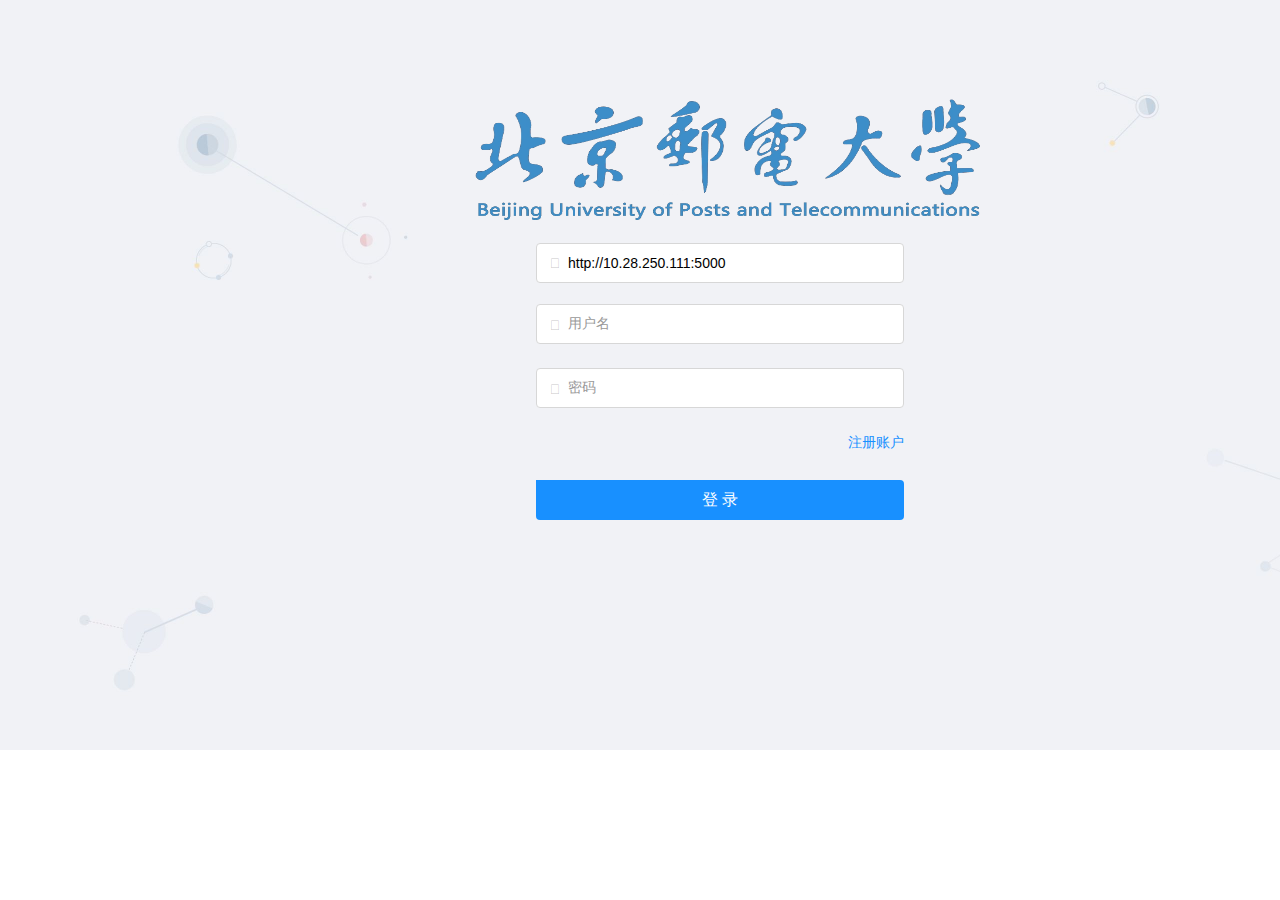
<file: frontend/user/index.html>
﻿<!DOCTYPE html>
<html>

<head>
  <title>login</title>
  <meta http-equiv="X-UA-Compatible" content="IE=edge" />
  <meta http-equiv="content-type" content="text/html; charset=utf-8" />
  <link href="resources/css/axure_rp_page.css" type="text/css" rel="stylesheet" />
  <link href="data/styles.css" type="text/css" rel="stylesheet" />
  <link href="files/login/styles.css" type="text/css" rel="stylesheet" />
  <script src="resources/scripts/jquery-3.2.1.min.js"></script>
  <script src="resources/scripts/axure/axQuery.js"></script>
  <script src="resources/scripts/axure/globals.js"></script>
  <script src="resources/scripts/axutils.js"></script>
  <script src="resources/scripts/axure/annotation.js"></script>
  <script src="resources/scripts/axure/axQuery.std.js"></script>
  <script src="resources/scripts/axure/doc.js"></script>
  <script src="resources/scripts/messagecenter.js"></script>
  <script src="resources/scripts/axure/events.js"></script>
  <script src="resources/scripts/axure/recording.js"></script>
  <script src="resources/scripts/axure/action.js"></script>
  <script src="resources/scripts/axure/expr.js"></script>
  <script src="resources/scripts/axure/geometry.js"></script>
  <script src="resources/scripts/axure/flyout.js"></script>
  <script src="resources/scripts/axure/model.js"></script>
  <script src="resources/scripts/axure/repeater.js"></script>
  <script src="resources/scripts/axure/sto.js"></script>
  <script src="resources/scripts/axure/utils.temp.js"></script>
  <script src="resources/scripts/axure/variables.js"></script>
  <script src="resources/scripts/axure/drag.js"></script>
  <script src="resources/scripts/axure/move.js"></script>
  <script src="resources/scripts/axure/visibility.js"></script>
  <script src="resources/scripts/axure/style.js"></script>
  <script src="resources/scripts/axure/adaptive.js"></script>
  <script src="resources/scripts/axure/tree.js"></script>
  <script src="resources/scripts/axure/init.temp.js"></script>
  <script src="resources/scripts/axure/legacy.js"></script>
  <script src="resources/scripts/axure/viewer.js"></script>
  <script src="resources/scripts/axure/math.js"></script>
  <script src="resources/scripts/axure/jquery.nicescroll.min.js"></script>
  <script src="data/document.js"></script>
  <script src="files/login/data.js"></script>
  <script type="text/javascript">
    $axure.utils.getTransparentGifPath = function () {
      return "resources/images/transparent.gif";
    };
    $axure.utils.getOtherPath = function () {
      return "resources/Other.html";
    };
    $axure.utils.getReloadPath = function () {
      return "resources/reload.html";
    };
  </script>
</head>

<body>
  <div id="base" class="">
    <!-- Unnamed (组合) -->
    <div id="u0" class="ax_default" data-left="0" data-top="0" data-width="1440" data-height="750">
      <!-- Unnamed (图片) -->
      <div id="u1" class="ax_default image1">
        <img id="u1_img" class="img" src="images/login/u1.jpg" />
        <div id="u1_text" class="text" style="display: none; visibility: hidden">
          <p></p>
        </div>
      </div>

      <!-- Unnamed (组合) -->
      <div id="u2" class="ax_default" data-left="475" data-top="99" data-width="509" data-height="421">
        <!-- Unnamed (组合) -->
        <div id="u3" class="ax_default" data-left="848" data-top="434" data-width="56" data-height="16">
          <!-- Unnamed (组合) -->
          <div id="u4" class="ax_default" data-left="0" data-top="0" data-width="0" data-height="0">
            <!-- Unnamed (组合) -->
            <div id="u5" class="ax_default" data-left="0" data-top="0" data-width="0" data-height="0"></div>
          </div>

          <!-- Unnamed (矩形) -->
          <div id="u6" class="ax_default label">
            <div id="u6_div" class=""></div>
            <div id="u6_text" class="text">
              <p><span>注册账户</span></p>
            </div>
          </div>
        </div>

        <!-- Unnamed (组合) -->
        <div id="u7" class="ax_default" data-left="0" data-top="0" data-width="0" data-height="0"></div>

        <!-- Unnamed (组合) -->
        <div id="u8" class="ax_default" data-left="536" data-top="304" data-width="368" data-height="123">
          <!-- Unnamed (组合) -->
          <div id="u9" class="ax_default" data-left="536" data-top="304" data-width="368" data-height="64">
            <div id="back-end" class="ax_default text_field">
              <div id="back-end_div" class=""></div>
              <input id="back-end_input" type="text" value="http://10.28.250.111:5000" class="back-end_input"
                placeholder="后端地址" />
            </div>

            <div id="back-end-rec" class="ax_default iconfont">
              <img id="back-end-rec_img" class="img" src="images/login/u18.svg" />
              <div id="back-end-rec_text" class="text">
                <p><span></span></p>
              </div>
            </div>

            <!-- Unnamed (文本框) -->
            <div id="u10" class="ax_default text_field">
              <div id="u10_div" class=""></div>
              <input id="u10_input" type="text" value="" class="u10_input" />
            </div>

            <!-- Unnamed (矩形) -->
            <div id="u11" class="ax_default box_2">
              <div id="u11_div" class=""></div>
              <div id="u11_text" class="text">
                <p><span>24</span></p>
              </div>
            </div>

            <!-- Unnamed (组合) -->
            <div id="u12" class="ax_default" data-left="0" data-top="0" data-width="0" data-height="0"></div>

            <!-- Unnamed (组合) -->
            <div id="u13" class="ax_default" data-left="0" data-top="0" data-width="0" data-height="0"></div>
          </div>

          <!-- Unnamed (组合) -->
          <div id="u14" class="ax_default" data-left="536" data-top="368" data-width="368" data-height="59">
            <!-- Unnamed (矩形) -->
            <div id="u15" class="ax_default box_2">
              <div id="u15_div" class=""></div>
              <div id="u15_text" class="text">
                <p><span>24</span></p>
              </div>
            </div>

            <!-- Unnamed (文本框) -->
            <div id="u16" class="ax_default text_field">
              <div id="u16_div" class=""></div>
              <input id="u16_input" type="password" value="" class="u16_input" />
            </div>
          </div>
        </div>

        <!-- Unnamed (矩形) -->
        <div id="u17" class="ax_default shape">
          <div id="u17_div" class=""></div>
          <div id="u17_text" class="text">
            <p><span>登 录</span></p>
          </div>
        </div>

        <!-- Unnamed (矩形) -->
        <div id="u18" class="ax_default iconfont">
          <img id="u18_img" class="img" src="images/login/u18.svg" />
          <div id="u18_text" class="text">
            <p><span></span></p>
          </div>
        </div>

        <!-- Unnamed (矩形) -->
        <div id="u19" class="ax_default iconfont">
          <img id="u19_img" class="img" src="images/login/u18.svg" />
          <div id="u19_text" class="text">
            <p><span></span></p>
          </div>
        </div>

        <!-- Unnamed (组合) -->
        <div id="u20" class="ax_default" data-left="475" data-top="99" data-width="509" data-height="121">
          <!-- Unnamed (图片) -->
          <div id="u21" class="ax_default image">
            <img id="u21_img" class="img" src="images/login/u22.png" />
            <div id="u21_text" class="text" style="display: none; visibility: hidden">
              <p></p>
            </div>
          </div>
        </div>
      </div>
    </div>
  </div>
  <script src="resources/scripts/axure/ios.js"></script>
  <script src="login.js"></script>
</body>

</html>
</file>
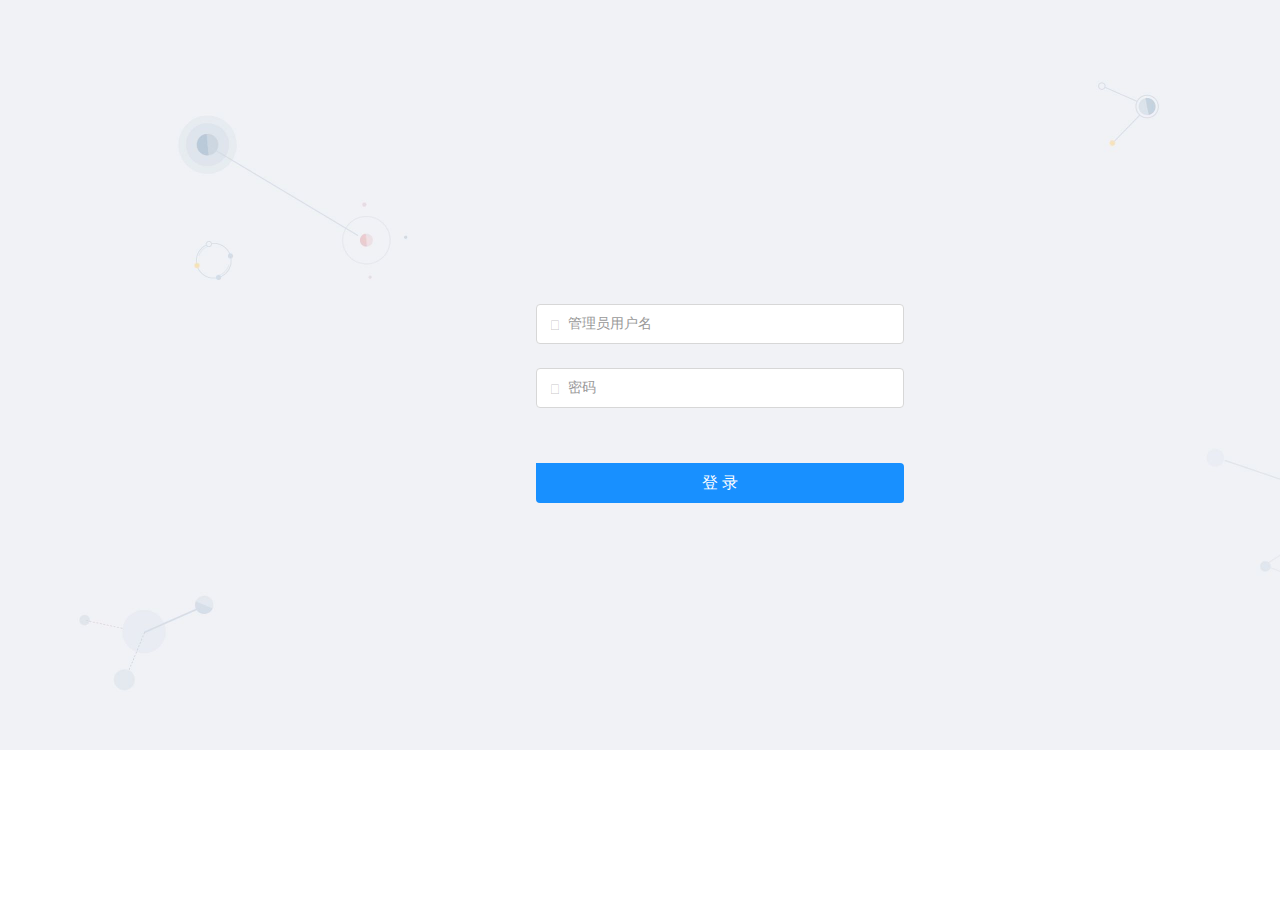
<file: frontend/admin/admin-login.html>
﻿<!DOCTYPE html>
<html>
  <head>
    <title>admin-login</title>
    <meta http-equiv="X-UA-Compatible" content="IE=edge"/>
    <meta http-equiv="content-type" content="text/html; charset=utf-8"/>
    <link href="resources/css/axure_rp_page.css" type="text/css" rel="stylesheet"/>
    <link href="data/styles.css" type="text/css" rel="stylesheet"/>
    <link href="files/admin-login/styles.css" type="text/css" rel="stylesheet"/>
    <script src="resources/scripts/jquery-3.2.1.min.js"></script>
    <script src="resources/scripts/axure/axQuery.js"></script>
    <script src="resources/scripts/axure/globals.js"></script>
    <script src="resources/scripts/axutils.js"></script>
    <script src="resources/scripts/axure/annotation.js"></script>
    <script src="resources/scripts/axure/axQuery.std.js"></script>
    <script src="resources/scripts/axure/doc.js"></script>
    <script src="resources/scripts/messagecenter.js"></script>
    <script src="resources/scripts/axure/events.js"></script>
    <script src="resources/scripts/axure/recording.js"></script>
    <script src="resources/scripts/axure/action.js"></script>
    <script src="resources/scripts/axure/expr.js"></script>
    <script src="resources/scripts/axure/geometry.js"></script>
    <script src="resources/scripts/axure/flyout.js"></script>
    <script src="resources/scripts/axure/model.js"></script>
    <script src="resources/scripts/axure/repeater.js"></script>
    <script src="resources/scripts/axure/sto.js"></script>
    <script src="resources/scripts/axure/utils.temp.js"></script>
    <script src="resources/scripts/axure/variables.js"></script>
    <script src="resources/scripts/axure/drag.js"></script>
    <script src="resources/scripts/axure/move.js"></script>
    <script src="resources/scripts/axure/visibility.js"></script>
    <script src="resources/scripts/axure/style.js"></script>
    <script src="resources/scripts/axure/adaptive.js"></script>
    <script src="resources/scripts/axure/tree.js"></script>
    <script src="resources/scripts/axure/init.temp.js"></script>
    <script src="resources/scripts/axure/legacy.js"></script>
    <script src="resources/scripts/axure/viewer.js"></script>
    <script src="resources/scripts/axure/math.js"></script>
    <script src="resources/scripts/axure/jquery.nicescroll.min.js"></script>
    <script src="data/document.js"></script>
    <script src="files/admin-login/data.js"></script>
    <script type="text/javascript">
      $axure.utils.getTransparentGifPath = function() { return 'resources/images/transparent.gif'; };
      $axure.utils.getOtherPath = function() { return 'resources/Other.html'; };
      $axure.utils.getReloadPath = function() { return 'resources/reload.html'; };
    </script>
  </head>
  <body>
    <div id="base" class="">

      <!-- Unnamed (Group) -->
      <div id="u56" class="ax_default" data-left="0" data-top="0" data-width="1440" data-height="750" layer-opacity="1">

        <!-- Unnamed (Image) -->
        <div id="u57" class="ax_default image1">
          <img id="u57_img" class="img " src="images/admin-login/u57.jpg"/>
          <div id="u57_text" class="text " style="display:none; visibility: hidden">
            <p></p>
          </div>
        </div>

        <!-- Unnamed (Group) -->
        <div id="u58" class="ax_default" data-left="536" data-top="304" data-width="368" data-height="179" layer-opacity="1">

          <!-- Unnamed (Group) -->
          <div id="u59" class="ax_default" data-left="0" data-top="0" data-width="0" data-height="0" layer-opacity="1">

            <!-- Unnamed (Group) -->
            <div id="u60" class="ax_default" data-left="0" data-top="0" data-width="0" data-height="0" layer-opacity="1">

              <!-- Unnamed (Group) -->
              <div id="u61" class="ax_default" data-left="0" data-top="0" data-width="0" data-height="0" layer-opacity="1">
              </div>
            </div>
          </div>

          <!-- Unnamed (Group) -->
          <div id="u62" class="ax_default" data-left="0" data-top="0" data-width="0" data-height="0" layer-opacity="1">
          </div>

          <!-- Unnamed (Group) -->
          <div id="u63" class="ax_default" data-left="536" data-top="304" data-width="368" data-height="123" layer-opacity="1">

            <!-- Unnamed (Group) -->
            <div id="u64" class="ax_default" data-left="536" data-top="304" data-width="368" data-height="64" layer-opacity="1">
              
              <form>
                <!-- Unnamed (Text Field) -->
              <div id="u65" class="ax_default text_field">
                <div id="u65_div" class=""></div>
                <input id="u65_input" type="text" value="" class="u65_input"/>
              </div>

              <!-- Unnamed (Rectangle) -->
              <div id="u66" class="ax_default box_2">
                <div id="u66_div" class=""></div>
                <div id="u66_text" class="text ">
                  <p><span>24</span></p>
                </div>
              </div>

              <!-- Unnamed (Group) -->
              <div id="u67" class="ax_default" data-left="0" data-top="0" data-width="0" data-height="0" layer-opacity="1">
              </div>

              <!-- Unnamed (Group) -->
              <div id="u68" class="ax_default" data-left="0" data-top="0" data-width="0" data-height="0" layer-opacity="1">
              </div>
            </div>

            <!-- Unnamed (Group) -->
            <div id="u69" class="ax_default" data-left="536" data-top="368" data-width="368" data-height="59" layer-opacity="1">

              <!-- Unnamed (Rectangle) -->
              <div id="u70" class="ax_default box_2">
                <div id="u70_div" class=""></div>
                <div id="u70_text" class="text ">
                  <p><span>24</span></p>
                </div>
              </div>

              <!-- Unnamed (Text Field) -->
              <div id="u71" class="ax_default text_field">
                <div id="u71_div" class=""></div>
                <input id="u71_input" type="password" value="" class="u71_input"/>
              </div>
              
              
            </div>
          </div>

          <!-- Unnamed (Group) -->
          <div id="u72" class="ax_default" data-left="0" data-top="0" data-width="0" data-height="0" layer-opacity="1">
          </div>

          <!-- Unnamed (Rectangle) -->
          <div id="u73" class="ax_default shape">
            <div id="u73_div" class=""></div>
            <div id="u73_text" class="text ">
              <p><button type="submit" id="u73_button">登 录</button></p>
            </div>
          </div>
          </form>

          <!-- Unnamed (Rectangle) -->
          <div id="u74" class="ax_default iconfont">
            <img id="u74_img" class="img " src="images/admin-login/u74.svg"/>
            <div id="u74_text" class="text ">
              <p><span></span></p>
            </div>
          </div>

          <!-- Unnamed (Rectangle) -->
          <div id="u75" class="ax_default iconfont">
            <img id="u75_img" class="img " src="images/admin-login/u74.svg"/>
            <div id="u75_text" class="text ">
              <p><span></span></p>
            </div>
          </div>
        </div>
      </div>
    </div>
    <script src="resources/scripts/axure/ios.js"></script>
    <script src="resources/scripts/login.js"></script>
  </body>
</html>
</file>
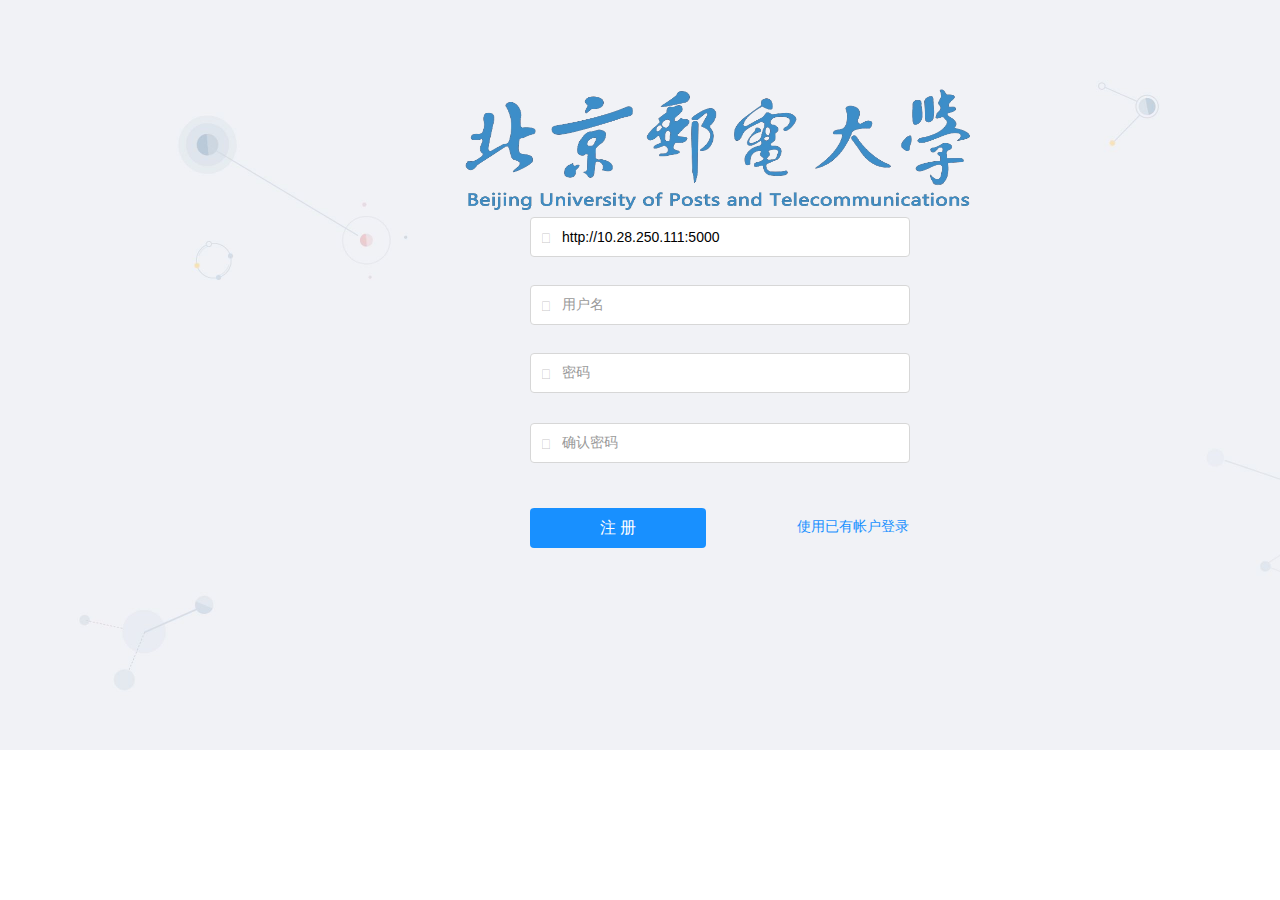
<file: frontend/user/register.html>
﻿<!DOCTYPE html>
<html>

<head>
  <title>register</title>
  <meta http-equiv="X-UA-Compatible" content="IE=edge" />
  <meta http-equiv="content-type" content="text/html; charset=utf-8" />
  <link href="resources/css/axure_rp_page.css" type="text/css" rel="stylesheet" />
  <link href="data/styles.css" type="text/css" rel="stylesheet" />
  <link href="files/register/styles.css" type="text/css" rel="stylesheet" />
  <link href="styles.css" type="text/css" rel="stylesheet" />
  <script src="resources/scripts/jquery-3.2.1.min.js"></script>
  <script src="resources/scripts/axure/axQuery.js"></script>
  <script src="resources/scripts/axure/globals.js"></script>
  <script src="resources/scripts/axutils.js"></script>
  <script src="resources/scripts/axure/annotation.js"></script>
  <script src="resources/scripts/axure/axQuery.std.js"></script>
  <script src="resources/scripts/axure/doc.js"></script>
  <script src="resources/scripts/messagecenter.js"></script>
  <script src="resources/scripts/axure/events.js"></script>
  <script src="resources/scripts/axure/recording.js"></script>
  <script src="resources/scripts/axure/action.js"></script>
  <script src="resources/scripts/axure/expr.js"></script>
  <script src="resources/scripts/axure/geometry.js"></script>
  <script src="resources/scripts/axure/flyout.js"></script>
  <script src="resources/scripts/axure/model.js"></script>
  <script src="resources/scripts/axure/repeater.js"></script>
  <script src="resources/scripts/axure/sto.js"></script>
  <script src="resources/scripts/axure/utils.temp.js"></script>
  <script src="resources/scripts/axure/variables.js"></script>
  <script src="resources/scripts/axure/drag.js"></script>
  <script src="resources/scripts/axure/move.js"></script>
  <script src="resources/scripts/axure/visibility.js"></script>
  <script src="resources/scripts/axure/style.js"></script>
  <script src="resources/scripts/axure/adaptive.js"></script>
  <script src="resources/scripts/axure/tree.js"></script>
  <script src="resources/scripts/axure/init.temp.js"></script>
  <script src="resources/scripts/axure/legacy.js"></script>
  <script src="resources/scripts/axure/viewer.js"></script>
  <script src="resources/scripts/axure/math.js"></script>
  <script src="resources/scripts/axure/jquery.nicescroll.min.js"></script>
  <script src="data/document.js"></script>
  <script src="files/register/data.js"></script>
  <script type="text/javascript">
    $axure.utils.getTransparentGifPath = function () { return 'resources/images/transparent.gif'; };
    $axure.utils.getOtherPath = function () { return 'resources/Other.html'; };
    $axure.utils.getReloadPath = function () { return 'resources/reload.html'; };
  </script>
</head>

<body>
  <div id="base" class="">

    <!-- Unnamed (组合) -->
    <div id="u22" class="ax_default" data-left="0" data-top="0" data-width="1440" data-height="750">

      <!-- Unnamed (图片) -->
      <div id="u23" class="ax_default image1 disabled">
        <img id="u23_img" class="img " src="images/login/u1.jpg" />
        <div id="u23_text" class="text " style="display:none; visibility: hidden">
          <p></p>
        </div>
      </div>

      <!-- Unnamed (组合) -->
      <div id="u24" class="ax_default" data-left="530" data-top="285" data-width="380" data-height="263">

        <!-- Unnamed (组合) -->
        <div id="u25" class="ax_default" data-left="530" data-top="285" data-width="380" data-height="263">

          <!-- Unnamed (组合) -->
          <div id="u26" class="ax_default" data-left="530" data-top="423" data-width="380" data-height="40">

            <!-- 确认密码 (文本框) -->
            <div id="u27" class="ax_default text_field" data-label="确认密码">
              <div id="u27_div" class=""></div>
              <input id="u27_input" type="password" value="" class="u27_input" />
            </div>

            <!-- Unnamed (矩形) -->
            <div id="u28" class="ax_default iconfont">
              <img id="u28_img" class="img " src="images/login/u18.svg" />
              <div id="u28_text" class="text ">
                <p><span></span></p>
              </div>
            </div>
          </div>

          <!-- Unnamed (组合) -->
          <div id="u29" class="ax_default" data-left="530" data-top="508" data-width="379" data-height="40">

            <!-- Unnamed (矩形) -->
            <div id="u30" class="ax_default shape">
              <div id="u30_div" class=""></div>
              <div id="u30_text" class="text ">
                <p><span>注 册</span></p>
              </div>
            </div>

            <!-- Unnamed (矩形) -->
            <div id="u31" class="ax_default label">
              <div id="u31_div" class=""></div>
              <div id="u31_text" class="text ">
                <p><span>使用已有帐户登录</span></p>
              </div>
            </div>
          </div>

          <!-- Unnamed (组合) -->
          <div id="u32" class="ax_default" data-left="530" data-top="353" data-width="380" data-height="40">

            <!-- 密码 (文本框) -->
            <div id="u33" class="ax_default text_field" data-label="密码">
              <div id="u33_div" class=""></div>
              <input id="u33_input" type="password" value="" class="u33_input" />
            </div>

            <!-- Unnamed (矩形) -->
            <div id="u34" class="ax_default iconfont">
              <img id="u34_img" class="img " src="images/login/u18.svg" />
              <div id="u34_text" class="text ">
                <p><span></span></p>
              </div>
            </div>
          </div>

          <!-- Unnamed (组合) -->
          <div id="u35" class="ax_default" data-left="530" data-top="285" data-width="380" data-height="40">

            <!-- 用户名 (文本框) -->
            <div id="u36" class="ax_default text_field" data-label="用户名">
              <div id="u36_div" class=""></div>
              <input id="u36_input" type="text" value="" class="u36_input" />
            </div>

            <!-- Unnamed (矩形) -->
            <div id="u37" class="ax_default iconfont">
              <img id="u37_img" class="img " src="images/login/u18.svg" />
              <div id="u37_text" class="text ">
                <p><span></span></p>
              </div>
            </div>
          </div>


          <!-- Unnamed (组合) -->
          <div id="v35" class="ax_default" data-left="530" data-top="285" data-width="380" data-height="40">

            <!-- 用户名 (文本框) -->
            <div id="v36" class="ax_default text_field" data-label="后端地址">
              <div id="v36_div" class=""></div>
              <input id="v36_input" type="text" value="http://10.28.250.111:5000" class="u36_input"
                placeholder="后端地址" />
            </div>

            <!-- Unnamed (矩形) -->
            <div id="v37" class="ax_default iconfont">
              <img id="v37_img" class="img " src="images/login/u18.svg" />
              <div id="v37_text" class="text ">
                <p><span></span></p>
              </div>
            </div>
          </div>
        </div>
      </div>

      <!-- Unnamed (组合) -->
      <div id="u38" class="ax_default" data-left="465" data-top="89" data-width="509" data-height="121">

        <!-- Unnamed (图片) -->
        <div id="u39" class="ax_default image">
          <img id="u39_img" class="img " src="images/login/u22.png" />
          <div id="u39_text" class="text " style="display:none; visibility: hidden">
            <p></p>
          </div>
        </div>
      </div>
    </div>
  </div>
  <script src="resources/scripts/axure/ios.js"></script>
  <script src="register.js"></script>
</body>

</html>
</file>
<file: frontend/user/resources/css/axure_rp_page.css>
﻿/* so the window resize fires within a frame in IE7 */
html, body {
    height: 100%;
}

#zoomOverlay {
    position: fixed;
    top: 0;
    left: 0;
    width: 100%;
    height: 100%;
}

#dragOverlay {
    position: fixed;
    top: 0;
    left: 0;
    width: 100%;
    height: 100%;
    cursor: grab;
}

#dragOverlay.dragging__start {
    cursor: grabbing;
}

html.hideScroll::-webkit-scrollbar {
    display: none;
}

html.hideScroll {
    -ms-overflow-style: none;
    scrollbar-width: none;
}

.mobileFrameCursor div * {
    cursor: inherit !important;
}

a {
    color: inherit;
}

p {
    margin: 0px;
    text-rendering: optimizeLegibility;
    font-feature-settings: "kern" 1;
    -webkit-font-feature-settings: "kern";
    -moz-font-feature-settings: "kern";
    -moz-font-feature-settings: "kern=1";
    font-kerning: normal;
}

ul {
    margin:0px;
}

iframe {
    background: #FFFFFF;
}

/* to match IE with C, FF */
input {
    padding: 1px 0px 1px 0px;
    box-sizing: border-box;
    -moz-box-sizing: border-box;
}

input[type=text]::-ms-clear {
    width: 0;
    height: 0;
    display: none;
}

textarea {
    margin: 0px;
    box-sizing: border-box;
    -moz-box-sizing: border-box;
}

.focused:focus, .selectedFocused:focus {
    outline: none;
}

div.intcases {
    font-family: arial; 
    font-size: 12px;
    text-align:left; 
    border:1px solid #AAA; 
    background:#FFF none repeat scroll 0% 0%; 
    z-index:9999; 
    visibility:hidden; 
    position:absolute;
    padding: 0px;
    border-radius: 3px;
    white-space: nowrap;
}

div.intcaselink {
    cursor: pointer;
    padding: 3px 8px 3px 8px;
    margin: 5px;
    background:#EEE none repeat scroll 0% 0%; 
    border:1px solid #AAA;
    border-radius: 3px;
}

div.refpageimage {
    position: absolute;
    left: 0px;
    top: 0px;
    font-size: 0px;
    width: 16px;
    height: 16px;
    cursor: pointer;
    background-image: url(images/newwindow.gif);
    background-repeat: no-repeat;
}

div.annnoteimage {
    position: absolute;
    left: 0px;
    top: 0px;
    font-size: 0px;
    /*width: 16px;
    height: 12px;*/
    cursor: help;
    /*background-image: url(images/note.gif);*/
    /*background-repeat: no-repeat;*/
    width: 13px;
    height: 12px;
    padding-top: 1px;
    text-align: center;
    background-color: #138CDD;
    -moz-box-shadow: 1px 1px 3px #aaa;
    -webkit-box-shadow: 1px 1px 3px #aaa;
    box-shadow: 1px 1px 3px #aaa;
}

div.annnoteline {
    display: inline-block;
    width: 9px;
    height: 1px;
    border-bottom: 1px solid white;
    margin-top: 1px;
}

div.annnotelabel {
    /*position: absolute;
    left: 0px;
    top: 0px;*/
    font-family: Helvetica,Arial;
    white-space: nowrap;
    
    padding-top: 1px;
    background-color: #fff849;
    font-size: 10px;
    font-weight: bold;
    line-height: 14px;
    margin-right: 3px;
    padding: 0px 4px;
    color: #000;

    -moz-box-shadow: 1px 1px 3px #aaa;
    -webkit-box-shadow: 1px 1px 3px #aaa;
    box-shadow: 1px 1px 3px #aaa;
}

div.annnote {
    display: flex;
    position: absolute;
    cursor: help;
    line-height: 14px;
}

.annotation {
    font-size: 12px;
    padding-left: 2px;
    margin-bottom: 5px;
}

.annotationName {
    /*font-size: 13px;
    font-weight: bold;
    margin-bottom: 3px;
    white-space: nowrap;*/

    font-family: 'Trebuchet MS';
    font-size: 14px;
    font-weight: bold;
    margin-bottom: 5px;
    white-space: nowrap;
}

.annotationValue {
    font-family: Arial, Helvetica, Sans-Serif;
    font-size: 12px;
    color: #4a4a4a;
    line-height: 21px;
    margin-bottom: 20px;
}

.noteLink {
    text-decoration: inherit;
    color: inherit;
}

.noteLink:hover {
    background-color: white;
}

/* this is a fix for the issue where dialogs jump around and takes the text-align from the body */
.dialogFix {
    position:absolute;
    text-align:left;
    border: 1px solid #8f949a;
}


@keyframes pulsate {
  from {
    box-shadow: 0 0 10px #15d6ba;
  }
  to {
    box-shadow: 0 0 20px #15d6ba;
  }
}

@-webkit-keyframes pulsate {
  from {
    -webkit-box-shadow: 0 0 10px #15d6ba;
    box-shadow: 0 0 10px #15d6ba;
  }
  to {
    -webkit-box-shadow: 0 0 20px #15d6ba;
    box-shadow: 0 0 20px #15d6ba;
  }
}
 
@-moz-keyframes pulsate {
  from {
    -moz-box-shadow: 0 0 10px #15d6ba;
    box-shadow: 0 0 10px #15d6ba;
  }
  to {
    -moz-box-shadow: 0 0 20px #15d6ba;
    box-shadow: 0 0 20px #15d6ba;
  }
}

.legacyPulsateBorder {
    /*border: 5px solid #15d6ba;
    margin: -5px;*/
    -moz-box-shadow: 0 0 10px 3px #15d6ba;
    box-shadow: 0 0 10px 3px #15d6ba;
}

.pulsateBorder {
  animation-name: pulsate;
  animation-timing-function: ease-in-out;
  animation-duration: 0.9s;
  animation-iteration-count: infinite;
  animation-direction: alternate;
  
  -webkit-animation-name: pulsate;
  -webkit-animation-timing-function: ease-in-out;
  -webkit-animation-duration: 0.9s;
  -webkit-animation-iteration-count: infinite;
  -webkit-animation-direction: alternate;

  -moz-animation-name: pulsate;
  -moz-animation-timing-function: ease-in-out;
  -moz-animation-duration: 0.9s;
  -moz-animation-iteration-count: infinite;
  -moz-animation-direction: alternate;
}

.ax_default_hidden, .ax_default_unplaced{
    display: none;
    visibility: hidden;
}

.widgetNoteSelected {
    -moz-box-shadow: 0 0 10px 3px #138CDD;
    box-shadow: 0 0 10px 3px #138CDD;
    /*-moz-box-shadow: 0 0 20px #3915d6;
    box-shadow: 0 0 20px #3915d6;*/
    /*border: 3px solid #3915d6;*/
    /*margin: -3px;*/
}


.singleImg {
    display: none;
    visibility: hidden;
}

#ios-safari {
    overflow: auto;
    -webkit-overflow-scrolling: touch;
}

#ios-safari-html {
    display: block;
    overflow: auto;
    -webkit-overflow-scrolling: touch;
    position: absolute;
    top: 0;
    left: 0;
    right: 0;
    bottom: 0;
}

#ios-safari-fixed {
    position: absolute;
    pointer-events: none;
    width: initial;
}

#ios-safari-fixed div {
    pointer-events: auto;
}
</file>
<file: frontend/user/data/styles.css>
﻿.ax_default {
  font-family:'Arial Normal', 'Arial', sans-serif;
  font-weight:400;
  font-style:normal;
  font-size:13px;
  letter-spacing:normal;
  color:#333333;
  vertical-align:none;
  text-align:center;
  line-height:normal;
  text-transform:none;
}
.heading_1 {
  font-family:'Arial Normal', 'Arial', sans-serif;
  font-weight:bold;
  font-style:normal;
  font-size:32px;
  text-align:left;
}
.heading_2 {
  font-family:'Arial Normal', 'Arial', sans-serif;
  font-weight:bold;
  font-style:normal;
  font-size:24px;
  text-align:left;
}
.heading_3 {
  font-family:'Arial Normal', 'Arial', sans-serif;
  font-weight:bold;
  font-style:normal;
  font-size:18px;
  text-align:left;
}
.heading_4 {
  font-family:'Arial Normal', 'Arial', sans-serif;
  font-weight:bold;
  font-style:normal;
  font-size:14px;
  text-align:left;
}
.heading_5 {
  font-family:'Arial Normal', 'Arial', sans-serif;
  font-weight:bold;
  font-style:normal;
  text-align:left;
}
.heading_6 {
  font-family:'Arial Normal', 'Arial', sans-serif;
  font-weight:bold;
  font-style:normal;
  font-size:10px;
  text-align:left;
}
.paragraph {
  text-align:left;
}
.text_field {
  color:#000000;
  text-align:left;
}
.text_area {
  text-align:left;
}
.droplist {
  color:#000000;
  text-align:left;
}
.list_box {
  color:#000000;
  text-align:left;
}
.flow_shape {
}
.connector {
}
.menu_item {
}
.form_hint {
  color:#999999;
}
.form_disabled {
}
.paragraph1 {
  text-align:left;
}
.line {
}
.heading_11 {
  font-family:'Arial Negreta', 'Arial Normal', 'Arial', sans-serif;
  font-weight:700;
  font-style:normal;
  font-size:32px;
  text-align:left;
}
.heading_21 {
  font-family:'Arial Negreta', 'Arial Normal', 'Arial', sans-serif;
  font-weight:700;
  font-style:normal;
  font-size:24px;
  text-align:left;
}
.label {
  font-size:14px;
  text-align:left;
}
.horizontal_line {
}
.shape {
}
.connector1 {
}
.box_1 {
}
.image {
}
.primary_button {
  color:#FFFFFF;
}
.box_2 {
}
.box_3 {
}
.ellipse {
}
.image1 {
  color:#000000;
}
.placeholder {
}
.vertical_line {
}
.iconfont {
  font-family:'iconfont ', 'iconfont', sans-serif;
  font-weight:400;
  font-style:normal;
  font-size:18px;
  color:#666666;
}
.icon {
}
textarea, select, input, button { outline: none; }
</file>
<file: frontend/user/files/login/styles.css>
﻿body {
  margin:0px;
  background-image:none;
  position:relative;
  left:-0px;
  width:1440px;
  margin-left:auto;
  margin-right:auto;
  text-align:left;
}
.form_sketch {
  border-color:transparent;
  background-color:transparent;
}
#base {
  position:absolute;
  z-index:0;
}
#u0 {
  border-width:0px;
  position:absolute;
  left:0px;
  top:0px;
  width:0px;
  height:0px;
}
#u1_img {
  border-width:0px;
  position:absolute;
  left:0px;
  top:0px;
  width:1440px;
  height:750px;
}
#u1 {
  border-width:0px;
  position:absolute;
  left:0px;
  top:0px;
  width:1440px;
  height:750px;
  display:flex;
}
#u1 .text {
  position:absolute;
  align-self:center;
  padding:2px 2px 2px 2px;
  box-sizing:border-box;
  width:100%;
}
#u1_text {
  border-width:0px;
  word-wrap:break-word;
  text-transform:none;
  visibility:hidden;
}
#u2 {
  border-width:0px;
  position:absolute;
  left:0px;
  top:0px;
  width:0px;
  height:0px;
}
#u3 {
  border-width:0px;
  position:absolute;
  left:0px;
  top:0px;
  width:0px;
  height:0px;
}
#u4 {
  border-width:0px;
  position:absolute;
  left:0px;
  top:0px;
  width:0px;
  height:0px;
}
#u5 {
  border-width:0px;
  position:absolute;
  left:0px;
  top:0px;
  width:0px;
  height:0px;
}
#u6_div {
  border-width:0px;
  position:absolute;
  left:0px;
  top:0px;
  width:56px;
  height:16px;
  background:inherit;
  background-color:rgba(255, 255, 255, 0);
  border:none;
  border-radius:0px;
  border-top-left-radius:0px;
  -moz-box-shadow:none;
  -webkit-box-shadow:none;
  box-shadow:none;
  color:#1890FF;
}
#u6 {
  border-width:0px;
  position:absolute;
  left:848px;
  top:434px;
  width:56px;
  height:16px;
  display:flex;
  color:#1890FF;
}
#u6 .text {
  position:absolute;
  align-self:flex-start;
  padding:0px 0px 0px 0px;
  box-sizing:border-box;
  width:100%;
}
#u6_text {
  border-width:0px;
  white-space:nowrap;
  text-transform:none;
}
#u7 {
  border-width:0px;
  position:absolute;
  left:0px;
  top:0px;
  width:0px;
  height:0px;
}
#u8 {
  border-width:0px;
  position:absolute;
  left:0px;
  top:0px;
  width:0px;
  height:0px;
}
#u9 {
  border-width:0px;
  position:absolute;
  left:0px;
  top:0px;
  width:0px;
  height:0px;
}
#u10_input {
  position:absolute;
  left:0px;
  top:0px;
  width:368px;
  height:40px;
  padding:2px 2px 2px 30px;
  font-family:"Open Sans", sans-serif;
  font-weight:400;
  font-style:normal;
  font-size:14px;
  letter-spacing:normal;
  color:#000000;
  vertical-align:none;
  text-align:left;
  text-transform:none;
  background-color:transparent;
  border-color:transparent;
}
#u10_input.hint {
  position:absolute;
  left:0px;
  top:0px;
  width:368px;
  height:40px;
  padding:2px 2px 2px 30px;
  font-family:"Open Sans", sans-serif;
  font-weight:400;
  font-style:normal;
  font-size:14px;
  letter-spacing:normal;
  color:#999999;
  vertical-align:none;
  text-align:left;
  text-transform:none;
  background-color:transparent;
  border-color:transparent;
}
#u10_input.disabled {
  position:absolute;
  left:0px;
  top:0px;
  width:368px;
  height:40px;
  padding:2px 2px 2px 30px;
  font-family:"Open Sans", sans-serif;
  font-weight:400;
  font-style:normal;
  font-size:14px;
  letter-spacing:normal;
  color:#000000;
  vertical-align:none;
  text-align:left;
  text-transform:none;
  background-color:transparent;
  border-color:transparent;
}
#u10_input.hint.disabled {
  position:absolute;
  left:0px;
  top:0px;
  width:368px;
  height:40px;
  padding:2px 2px 2px 30px;
  font-family:"Open Sans", sans-serif;
  font-weight:400;
  font-style:normal;
  font-size:14px;
  letter-spacing:normal;
  color:#999999;
  vertical-align:none;
  text-align:left;
  text-transform:none;
  background-color:transparent;
  border-color:transparent;
}
#u10_div {
  border-width:0px;
  position:absolute;
  left:0px;
  top:0px;
  width:368px;
  height:40px;
  background:inherit;
  background-color:rgba(255, 255, 255, 1);
  box-sizing:border-box;
  border-width:1px;
  border-style:solid;
  border-color:rgba(215, 215, 215, 1);
  border-radius:4px;
  -moz-box-shadow:none;
  -webkit-box-shadow:none;
  box-shadow:none;
  font-family:"Open Sans", sans-serif;
  font-weight:400;
  font-style:normal;
  font-size:14px;
}
#u10 {
  border-width:0px;
  position:absolute;
  left:536px;
  top:304px;
  width:368px;
  height:40px;
  display:flex;
  font-family:"Open Sans", sans-serif;
  font-weight:400;
  font-style:normal;
  font-size:14px;
}
#u10 .text {
  position:absolute;
  align-self:center;
  padding:2px 2px 2px 30px;
  box-sizing:border-box;
  width:100%;
}
#u10_div.hint {
  border-width:0px;
  position:absolute;
  left:0px;
  top:0px;
  width:368px;
  height:40px;
  background:inherit;
  background-color:rgba(255, 255, 255, 1);
  box-sizing:border-box;
  border-width:1px;
  border-style:solid;
  border-color:rgba(215, 215, 215, 1);
  border-radius:4px;
  -moz-box-shadow:none;
  -webkit-box-shadow:none;
  box-shadow:none;
  font-family:"Open Sans", sans-serif;
  font-weight:400;
  font-style:normal;
  font-size:14px;
}
#u10.hint {
}
#u10_div.disabled {
  border-width:0px;
  position:absolute;
  left:0px;
  top:0px;
  width:368px;
  height:40px;
  background:inherit;
  background-color:rgba(240, 240, 240, 1);
  box-sizing:border-box;
  border-width:1px;
  border-style:solid;
  border-color:rgba(215, 215, 215, 1);
  border-radius:4px;
  -moz-box-shadow:none;
  -webkit-box-shadow:none;
  box-shadow:none;
  font-family:"Open Sans", sans-serif;
  font-weight:400;
  font-style:normal;
  font-size:14px;
}
#u10.disabled {
}
#u10_div.hint.disabled {
  border-width:0px;
  position:absolute;
  left:0px;
  top:0px;
  width:368px;
  height:40px;
  background:inherit;
  background-color:rgba(240, 240, 240, 1);
  box-sizing:border-box;
  border-width:1px;
  border-style:solid;
  border-color:rgba(215, 215, 215, 1);
  border-radius:4px;
  -moz-box-shadow:none;
  -webkit-box-shadow:none;
  box-shadow:none;
  font-family:"Open Sans", sans-serif;
  font-weight:400;
  font-style:normal;
  font-size:14px;
}
#u10.hint.disabled {
}
#u11_div {
  border-width:0px;
  position:absolute;
  left:0px;
  top:0px;
  width:368px;
  height:24px;
  background:inherit;
  background-color:rgba(255, 51, 153, 1);
  border:none;
  border-radius:0px;
  border-top-left-radius:0px;
  -moz-box-shadow:none;
  -webkit-box-shadow:none;
  box-shadow:none;
  color:#FFFFFF;
}

#u10_input {
  position: absolute;
  left: 0px;
  top: 0px;
  width: 368px;
  height: 40px;
  padding: 2px 2px 2px 30px;
  font-family: "Open Sans", sans-serif;
  font-weight: 400;
  font-style: normal;
  font-size: 14px;
  letter-spacing: normal;
  color: #000000;
  vertical-align: none;
  text-align: left;
  text-transform: none;
  background-color: transparent;
  border-color: transparent;
}

#u10_input.hint {
  position: absolute;
  left: 0px;
  top: 0px;
  width: 368px;
  height: 40px;
  padding: 2px 2px 2px 30px;
  font-family: "Open Sans", sans-serif;
  font-weight: 400;
  font-style: normal;
  font-size: 14px;
  letter-spacing: normal;
  color: #999999;
  vertical-align: none;
  text-align: left;
  text-transform: none;
  background-color: transparent;
  border-color: transparent;
}

#u10_input.disabled {
  position: absolute;
  left: 0px;
  top: 0px;
  width: 368px;
  height: 40px;
  padding: 2px 2px 2px 30px;
  font-family: "Open Sans", sans-serif;
  font-weight: 400;
  font-style: normal;
  font-size: 14px;
  letter-spacing: normal;
  color: #000000;
  vertical-align: none;
  text-align: left;
  text-transform: none;
  background-color: transparent;
  border-color: transparent;
}

#u10_input.hint.disabled {
  position: absolute;
  left: 0px;
  top: 0px;
  width: 368px;
  height: 40px;
  padding: 2px 2px 2px 30px;
  font-family: "Open Sans", sans-serif;
  font-weight: 400;
  font-style: normal;
  font-size: 14px;
  letter-spacing: normal;
  color: #999999;
  vertical-align: none;
  text-align: left;
  text-transform: none;
  background-color: transparent;
  border-color: transparent;
}

#u10_div {
  border-width: 0px;
  position: absolute;
  left: 0px;
  top: 0px;
  width: 368px;
  height: 40px;
  background: inherit;
  background-color: rgba(255, 255, 255, 1);
  box-sizing: border-box;
  border-width: 1px;
  border-style: solid;
  border-color: rgba(215, 215, 215, 1);
  border-radius: 4px;
  -moz-box-shadow: none;
  -webkit-box-shadow: none;
  box-shadow: none;
  font-family: "Open Sans", sans-serif;
  font-weight: 400;
  font-style: normal;
  font-size: 14px;
}

#u10 {
  border-width: 0px;
  position: absolute;
  left: 536px;
  top: 304px;
  width: 368px;
  height: 40px;
  display: flex;
  font-family: "Open Sans", sans-serif;
  font-weight: 400;
  font-style: normal;
  font-size: 14px;
}

#u10 .text {
  position: absolute;
  align-self: center;
  padding: 2px 2px 2px 30px;
  box-sizing: border-box;
  width: 100%;
}

#u10_div.hint {
  border-width: 0px;
  position: absolute;
  left: 0px;
  top: 0px;
  width: 368px;
  height: 40px;
  background: inherit;
  background-color: rgba(255, 255, 255, 1);
  box-sizing: border-box;
  border-width: 1px;
  border-style: solid;
  border-color: rgba(215, 215, 215, 1);
  border-radius: 4px;
  -moz-box-shadow: none;
  -webkit-box-shadow: none;
  box-shadow: none;
  font-family: "Open Sans", sans-serif;
  font-weight: 400;
  font-style: normal;
  font-size: 14px;
}

#u10.hint {}

#u10_div.disabled {
  border-width: 0px;
  position: absolute;
  left: 0px;
  top: 0px;
  width: 368px;
  height: 40px;
  background: inherit;
  background-color: rgba(240, 240, 240, 1);
  box-sizing: border-box;
  border-width: 1px;
  border-style: solid;
  border-color: rgba(215, 215, 215, 1);
  border-radius: 4px;
  -moz-box-shadow: none;
  -webkit-box-shadow: none;
  box-shadow: none;
  font-family: "Open Sans", sans-serif;
  font-weight: 400;
  font-style: normal;
  font-size: 14px;
}

#u10.disabled {}

#u10_div.hint.disabled {
  border-width: 0px;
  position: absolute;
  left: 0px;
  top: 0px;
  width: 368px;
  height: 40px;
  background: inherit;
  background-color: rgba(240, 240, 240, 1);
  box-sizing: border-box;
  border-width: 1px;
  border-style: solid;
  border-color: rgba(215, 215, 215, 1);
  border-radius: 4px;
  -moz-box-shadow: none;
  -webkit-box-shadow: none;
  box-shadow: none;
  font-family: "Open Sans", sans-serif;
  font-weight: 400;
  font-style: normal;
  font-size: 14px;
}

#u10.hint.disabled {}

#back-end_input {
  position: absolute;
  left: 0px;
  top: 0px;
  width: 368px;
  height: 40px;
  padding: 2px 2px 2px 30px;
  font-family: "Open Sans", sans-serif;
  font-weight: 400;
  font-style: normal;
  font-size: 14px;
  letter-spacing: normal;
  color: #000000;
  vertical-align: none;
  text-align: left;
  text-transform: none;
  background-color: transparent;
  border-color: transparent;
}

#back-end_input.hint {
  position: absolute;
  left: 0px;
  top: 0px;
  width: 368px;
  height: 40px;
  padding: 2px 2px 2px 30px;
  font-family: "Open Sans", sans-serif;
  font-weight: 400;
  font-style: normal;
  font-size: 14px;
  letter-spacing: normal;
  color: #999999;
  vertical-align: none;
  text-align: left;
  text-transform: none;
  background-color: transparent;
  border-color: transparent;
}

#back-end_input.disabled {
  position: absolute;
  left: 0px;
  top: 0px;
  width: 368px;
  height: 40px;
  padding: 2px 2px 2px 30px;
  font-family: "Open Sans", sans-serif;
  font-weight: 400;
  font-style: normal;
  font-size: 14px;
  letter-spacing: normal;
  color: #000000;
  vertical-align: none;
  text-align: left;
  text-transform: none;
  background-color: transparent;
  border-color: transparent;
}

#back-end_input.hint.disabled {
  position: absolute;
  left: 0px;
  top: 0px;
  width: 368px;
  height: 40px;
  padding: 2px 2px 2px 30px;
  font-family: "Open Sans", sans-serif;
  font-weight: 400;
  font-style: normal;
  font-size: 14px;
  letter-spacing: normal;
  color: #999999;
  vertical-align: none;
  text-align: left;
  text-transform: none;
  background-color: transparent;
  border-color: transparent;
}

#back-end_div {
  border-width: 0px;
  position: absolute;
  left: 0px;
  top: 0px;
  width: 368px;
  height: 40px;
  background: inherit;
  background-color: rgba(255, 255, 255, 1);
  box-sizing: border-box;
  border-width: 1px;
  border-style: solid;
  border-color: rgba(215, 215, 215, 1);
  border-radius: 4px;
  -moz-box-shadow: none;
  -webkit-box-shadow: none;
  box-shadow: none;
  font-family: "Open Sans", sans-serif;
  font-weight: 400;
  font-style: normal;
  font-size: 14px;
}

#back-end {
  border-width: 0px;
  position: absolute;
  left: 536px;
  top: 243px;
  width: 368px;
  height: 40px;
  display: flex;
  font-family: "Open Sans", sans-serif;
  font-weight: 400;
  font-style: normal;
  font-size: 14px;
}

#back-end .text {
  position: absolute;
  align-self: center;
  padding: 2px 2px 2px 30px;
  box-sizing: border-box;
  width: 100%;
}

#back-end_div.hint {
  border-width: 0px;
  position: absolute;
  left: 0px;
  top: 0px;
  width: 368px;
  height: 40px;
  background: inherit;
  background-color: rgba(255, 255, 255, 1);
  box-sizing: border-box;
  border-width: 1px;
  border-style: solid;
  border-color: rgba(215, 215, 215, 1);
  border-radius: 4px;
  -moz-box-shadow: none;
  -webkit-box-shadow: none;
  box-shadow: none;
  font-family: "Open Sans", sans-serif;
  font-weight: 400;
  font-style: normal;
  font-size: 14px;
}

#back-end.disabled {
  border-width: 0px;
  position: absolute;
  left: 0px;
  top: 0px;
  width: 368px;
  height: 40px;
  background: inherit;
  background-color: rgba(240, 240, 240, 1);
  box-sizing: border-box;
  border-width: 1px;
  border-style: solid;
  border-color: rgba(215, 215, 215, 1);
  border-radius: 4px;
  -moz-box-shadow: none;
  -webkit-box-shadow: none;
  box-shadow: none;
  font-family: "Open Sans", sans-serif;
  font-weight: 400;
  font-style: normal;
  font-size: 14px;
}

#back-end_div.hint.disabled {
  border-width: 0px;
  position: absolute;
  left: 0px;
  top: 0px;
  width: 368px;
  height: 40px;
  background: inherit;
  background-color: rgba(240, 240, 240, 1);
  box-sizing: border-box;
  border-width: 1px;
  border-style: solid;
  border-color: rgba(215, 215, 215, 1);
  border-radius: 4px;
  -moz-box-shadow: none;
  -webkit-box-shadow: none;
  box-shadow: none;
  font-family: "Open Sans", sans-serif;
  font-weight: 400;
  font-style: normal;
  font-size: 14px;
}


#u11_div {
  border-width: 0px;
  position: absolute;
  left: 0px;
  top: 0px;
  width: 368px;
  height: 24px;
  background: inherit;
  background-color: rgba(255, 51, 153, 1);
  border: none;
  border-radius: 0px;
  border-top-left-radius: 0px;
  -moz-box-shadow: none;
  -webkit-box-shadow: none;
  box-shadow: none;
  color: #FFFFFF;
}

#u11_div {
  border-width: 0px;
  position: absolute;
  left: 0px;
  top: 0px;
  width: 368px;
  height: 24px;
  background: inherit;
  background-color: rgba(255, 51, 153, 1);
  border: none;
  border-radius: 0px;
  border-top-left-radius: 0px;
  -moz-box-shadow: none;
  -webkit-box-shadow: none;
  box-shadow: none;
  color: #FFFFFF;
}
#u11 {
  border-width:0px;
  position:absolute;
  left:536px;
  top:344px;
  width:368px;
  height:24px;
  display:flex;
  opacity:0;
  color:#FFFFFF;
}
#u11 .text {
  position:absolute;
  align-self:center;
  padding:2px 2px 2px 2px;
  box-sizing:border-box;
  width:100%;
}
#u11_text {
  border-width:0px;
  word-wrap:break-word;
  text-transform:none;
}
#u12 {
  border-width:0px;
  position:absolute;
  left:0px;
  top:0px;
  width:0px;
  height:0px;
}
#u13 {
  border-width:0px;
  position:absolute;
  left:0px;
  top:0px;
  width:0px;
  height:0px;
}
#u14 {
  border-width:0px;
  position:absolute;
  left:0px;
  top:0px;
  width:0px;
  height:0px;
}
#u15_div {
  border-width:0px;
  position:absolute;
  left:0px;
  top:0px;
  width:368px;
  height:24px;
  background:inherit;
  background-color:rgba(255, 51, 153, 1);
  border:none;
  border-radius:0px;
  border-top-left-radius:0px;
  -moz-box-shadow:none;
  -webkit-box-shadow:none;
  box-shadow:none;
  color:#FFFFFF;
}
#u15 {
  border-width:0px;
  position:absolute;
  left:536px;
  top:403px;
  width:368px;
  height:24px;
  display:flex;
  opacity:0;
  color:#FFFFFF;
}
#u15 .text {
  position:absolute;
  align-self:center;
  padding:2px 2px 2px 2px;
  box-sizing:border-box;
  width:100%;
}
#u15_text {
  border-width:0px;
  word-wrap:break-word;
  text-transform:none;
}
#u16_input {
  position:absolute;
  left:0px;
  top:0px;
  width:368px;
  height:40px;
  padding:2px 2px 2px 30px;
  font-family:"Open Sans", sans-serif;
  font-weight:400;
  font-style:normal;
  font-size:14px;
  letter-spacing:normal;
  color:#000000;
  vertical-align:none;
  text-align:left;
  text-transform:none;
  background-color:transparent;
  border-color:transparent;
}
#u16_input.hint {
  position:absolute;
  left:0px;
  top:0px;
  width:368px;
  height:40px;
  padding:2px 2px 2px 30px;
  font-family:"Open Sans", sans-serif;
  font-weight:400;
  font-style:normal;
  font-size:14px;
  letter-spacing:normal;
  color:#999999;
  vertical-align:none;
  text-align:left;
  text-transform:none;
  background-color:transparent;
  border-color:transparent;
}
#u16_input.disabled {
  position:absolute;
  left:0px;
  top:0px;
  width:368px;
  height:40px;
  padding:2px 2px 2px 30px;
  font-family:"Open Sans", sans-serif;
  font-weight:400;
  font-style:normal;
  font-size:14px;
  letter-spacing:normal;
  color:#000000;
  vertical-align:none;
  text-align:left;
  text-transform:none;
  background-color:transparent;
  border-color:transparent;
}
#u16_input.hint.disabled {
  position:absolute;
  left:0px;
  top:0px;
  width:368px;
  height:40px;
  padding:2px 2px 2px 30px;
  font-family:"Open Sans", sans-serif;
  font-weight:400;
  font-style:normal;
  font-size:14px;
  letter-spacing:normal;
  color:#999999;
  vertical-align:none;
  text-align:left;
  text-transform:none;
  background-color:transparent;
  border-color:transparent;
}
#u16_div {
  border-width:0px;
  position:absolute;
  left:0px;
  top:0px;
  width:368px;
  height:40px;
  background:inherit;
  background-color:rgba(255, 255, 255, 1);
  box-sizing:border-box;
  border-width:1px;
  border-style:solid;
  border-color:rgba(215, 215, 215, 1);
  border-radius:4px;
  -moz-box-shadow:none;
  -webkit-box-shadow:none;
  box-shadow:none;
  font-family:"Open Sans", sans-serif;
  font-weight:400;
  font-style:normal;
  font-size:14px;
}
#u16 {
  border-width:0px;
  position:absolute;
  left:536px;
  top:368px;
  width:368px;
  height:40px;
  display:flex;
  font-family:"Open Sans", sans-serif;
  font-weight:400;
  font-style:normal;
  font-size:14px;
}
#u16 .text {
  position:absolute;
  align-self:center;
  padding:2px 2px 2px 30px;
  box-sizing:border-box;
  width:100%;
}
#u16_div.hint {
  border-width:0px;
  position:absolute;
  left:0px;
  top:0px;
  width:368px;
  height:40px;
  background:inherit;
  background-color:rgba(255, 255, 255, 1);
  box-sizing:border-box;
  border-width:1px;
  border-style:solid;
  border-color:rgba(215, 215, 215, 1);
  border-radius:4px;
  -moz-box-shadow:none;
  -webkit-box-shadow:none;
  box-shadow:none;
  font-family:"Open Sans", sans-serif;
  font-weight:400;
  font-style:normal;
  font-size:14px;
}
#u16.hint {
}
#u16_div.disabled {
  border-width:0px;
  position:absolute;
  left:0px;
  top:0px;
  width:368px;
  height:40px;
  background:inherit;
  background-color:rgba(240, 240, 240, 1);
  box-sizing:border-box;
  border-width:1px;
  border-style:solid;
  border-color:rgba(215, 215, 215, 1);
  border-radius:4px;
  -moz-box-shadow:none;
  -webkit-box-shadow:none;
  box-shadow:none;
  font-family:"Open Sans", sans-serif;
  font-weight:400;
  font-style:normal;
  font-size:14px;
}
#u16.disabled {
}
#u16_div.hint.disabled {
  border-width:0px;
  position:absolute;
  left:0px;
  top:0px;
  width:368px;
  height:40px;
  background:inherit;
  background-color:rgba(240, 240, 240, 1);
  box-sizing:border-box;
  border-width:1px;
  border-style:solid;
  border-color:rgba(215, 215, 215, 1);
  border-radius:4px;
  -moz-box-shadow:none;
  -webkit-box-shadow:none;
  box-shadow:none;
  font-family:"Open Sans", sans-serif;
  font-weight:400;
  font-style:normal;
  font-size:14px;
}
#u16.hint.disabled {
}
#u17_div {
  border-width:0px;
  position:absolute;
  left:0px;
  top:0px;
  width:368px;
  height:40px;
  background:inherit;
  background-color:rgba(24, 144, 255, 1);
  border:none;
  border-radius:4px;
  border-top-left-radius:0px;
  -moz-box-shadow:none;
  -webkit-box-shadow:none;
  box-shadow:none;
  font-family:'Microsoft YaHei ', 'Microsoft YaHei', sans-serif;
  font-weight:400;
  font-style:normal;
  font-size:16px;
  color:#FFFFFF;
  line-height:24px;
}
#u17 {
  border-width:0px;
  position:absolute;
  left:536px;
  top:480px;
  width:368px;
  height:40px;
  display:flex;
  font-family:'Microsoft YaHei ', 'Microsoft YaHei', sans-serif;
  font-weight:400;
  font-style:normal;
  font-size:16px;
  color:#FFFFFF;
  line-height:24px;
}
#u17 .text {
  position:absolute;
  align-self:center;
  padding:0px 16px 0px 16px;
  box-sizing:border-box;
  width:100%;
}
#u17_div.mouseOver {
  border-width:0px;
  position:absolute;
  left:0px;
  top:0px;
  width:368px;
  height:40px;
  background:inherit;
  background-color:rgba(64, 150, 255, 1);
  border:none;
  border-radius:4px;
  border-top-left-radius:0px;
  -moz-box-shadow:none;
  -webkit-box-shadow:none;
  box-shadow:none;
  font-family:'Microsoft YaHei ', 'Microsoft YaHei', sans-serif;
  font-weight:400;
  font-style:normal;
  font-size:16px;
  color:#FFFFFF;
  line-height:24px;
}
#u17.mouseOver {
}
#u17_text {
  border-width:0px;
  word-wrap:break-word;
  text-transform:none;
}
#u18_img {
  border-width:0px;
  position:absolute;
  left:0px;
  top:0px;
  width:16px;
  height:16px;
}
#u18 {
  border-width:0px;
  position:absolute;
  left:547px;
  top:317px;
  width:16px;
  height:16px;
  display:flex;
  font-family:'anticon ', 'anticon', sans-serif;
  font-weight:400;
  font-style:normal;
  font-size:14px;
  color:rgba(0, 0, 0, 0.24705882352941178);
}
#u18 .text {
  position:absolute;
  align-self:center;
  padding:0px 0px 0px 0px;
  box-sizing:border-box;
  width:100%;
}
#u18_text {
  border-width:0px;
  word-wrap:break-word;
  text-transform:none;
}

#back-end-rec_img {
  border-width: 0px;
  position: absolute;
  left: 0px;
  top: 0px;
  width: 16px;
  height: 16px;
}

#back-end-rec {
  border-width: 0px;
  position: absolute;
  left: 547px;
  top: 255px;
  width: 16px;
  height: 16px;
  display: flex;
  font-family: 'anticon ', 'anticon', sans-serif;
  font-weight: 400;
  font-style: normal;
  font-size: 14px;
  color: rgba(0, 0, 0, 0.24705882352941178);
}

#back-end-rec .text {
  position: absolute;
  align-self: center;
  padding: 0px 0px 0px 0px;
  box-sizing: border-box;
  width: 100%;
}

#u18_text {
  border-width: 0px;
  word-wrap: break-word;
  text-transform: none;
}

#u19_img {
  border-width:0px;
  position:absolute;
  left:0px;
  top:0px;
  width:16px;
  height:16px;
}
#u19 {
  border-width:0px;
  position:absolute;
  left:547px;
  top:381px;
  width:16px;
  height:16px;
  display:flex;
  font-family:'anticon ', 'anticon', sans-serif;
  font-weight:400;
  font-style:normal;
  font-size:14px;
  color:rgba(0, 0, 0, 0.24705882352941178);
}
#u19 .text {
  position:absolute;
  align-self:center;
  padding:0px 0px 0px 0px;
  box-sizing:border-box;
  width:100%;
}
#u19_text {
  border-width:0px;
  word-wrap:break-word;
  text-transform:none;
}
#u20 {
  border-width:0px;
  position:absolute;
  left:0px;
  top:0px;
  width:0px;
  height:0px;
}
#u21_img {
  border-width:0px;
  position:absolute;
  left:0px;
  top:0px;
  width:509px;
  height:121px;
}
#u21 {
  border-width:0px;
  position:absolute;
  left:475px;
  top:99px;
  width:509px;
  height:121px;
  display:flex;
}
#u21 .text {
  position:absolute;
  align-self:center;
  padding:2px 2px 2px 2px;
  box-sizing:border-box;
  width:100%;
}
#u21_text {
  border-width:0px;
  word-wrap:break-word;
  text-transform:none;
  visibility:hidden;
}
</file>
<file: frontend/admin/resources/css/axure_rp_page.css>
﻿/* so the window resize fires within a frame in IE7 */
html, body {
    height: 100%;
}

#zoomOverlay {
    position: fixed;
    top: 0;
    left: 0;
    width: 100%;
    height: 100%;
}

#dragOverlay {
    position: fixed;
    top: 0;
    left: 0;
    width: 100%;
    height: 100%;
    cursor: grab;
}

#dragOverlay.dragging__start {
    cursor: grabbing;
}

html.hideScroll::-webkit-scrollbar {
    display: none;
}

html.hideScroll {
    -ms-overflow-style: none;
    scrollbar-width: none;
}

.mobileFrameCursor div * {
    cursor: inherit !important;
}

a {
    color: inherit;
}

p {
    margin: 0px;
    text-rendering: optimizeLegibility;
    font-feature-settings: "kern" 1;
    -webkit-font-feature-settings: "kern";
    -moz-font-feature-settings: "kern";
    -moz-font-feature-settings: "kern=1";
    font-kerning: normal;
}

ul {
    margin:0px;
}

iframe {
    background: #FFFFFF;
}

/* to match IE with C, FF */
input {
    padding: 1px 0px 1px 0px;
    box-sizing: border-box;
    -moz-box-sizing: border-box;
}

input[type=text]::-ms-clear {
    width: 0;
    height: 0;
    display: none;
}

textarea {
    margin: 0px;
    box-sizing: border-box;
    -moz-box-sizing: border-box;
}

select option {
    color: initial;
}

.focused:focus, .selectedFocused:focus {
    outline: none;
}

div.intcases {
    font-family: arial; 
    font-size: 12px;
    text-align:left; 
    border:1px solid #AAA; 
    background:#FFF none repeat scroll 0% 0%; 
    z-index:9999; 
    visibility:hidden; 
    position:absolute;
    padding: 0px;
    border-radius: 3px;
    white-space: nowrap;
}

div.intcaselink {
    cursor: pointer;
    padding: 3px 8px 3px 8px;
    margin: 5px;
    background:#EEE none repeat scroll 0% 0%; 
    border:1px solid #AAA;
    border-radius: 3px;
}

div.refpageimage {
    position: absolute;
    left: 0px;
    top: 0px;
    font-size: 0px;
    width: 16px;
    height: 16px;
    cursor: pointer;
    background-image: url(images/newwindow.gif);
    background-repeat: no-repeat;
}

div.annnoteimage {
    position: absolute;
    left: 0px;
    top: 0px;
    font-size: 0px;
    /*width: 16px;
    height: 12px;*/
    cursor: help;
    /*background-image: url(images/note.gif);*/
    /*background-repeat: no-repeat;*/
    width: 13px;
    height: 12px;
    padding-top: 1px;
    text-align: center;
    background-color: #138CDD;
    -moz-box-shadow: 1px 1px 3px #aaa;
    -webkit-box-shadow: 1px 1px 3px #aaa;
    box-shadow: 1px 1px 3px #aaa;
}

div.annnoteline {
    display: inline-block;
    width: 9px;
    height: 1px;
    border-bottom: 1px solid white;
    margin-top: 1px;
}

div.annnotelabel {
    /*position: absolute;
    left: 0px;
    top: 0px;*/
    font-family: Helvetica,Arial;
    white-space: nowrap;
    
    padding-top: 1px;
    background-color: #fff849;
    font-size: 10px;
    font-weight: bold;
    line-height: 14px;
    margin-right: 3px;
    padding: 0px 4px;
    color: #000;

    -moz-box-shadow: 1px 1px 3px #aaa;
    -webkit-box-shadow: 1px 1px 3px #aaa;
    box-shadow: 1px 1px 3px #aaa;
}

div.annnote {
    display: flex;
    position: absolute;
    cursor: help;
    line-height: 14px;
}

.annotation {
    font-size: 12px;
    padding-left: 2px;
    margin-bottom: 5px;
}

.annotationName {
    /*font-size: 13px;
    font-weight: bold;
    margin-bottom: 3px;
    white-space: nowrap;*/

    font-family: 'Trebuchet MS';
    font-size: 14px;
    font-weight: bold;
    margin-bottom: 5px;
    white-space: nowrap;
}

.annotationValue {
    font-family: Arial, Helvetica, Sans-Serif;
    font-size: 12px;
    color: #4a4a4a;
    line-height: 21px;
    margin-bottom: 20px;
}

.noteLink {
    text-decoration: inherit;
    color: inherit;
}

.noteLink:hover {
    background-color: white;
}

/* this is a fix for the issue where dialogs jump around and takes the text-align from the body */
.dialogFix {
    position:absolute;
    text-align:left;
    border: 1px solid #8f949a;
}


@keyframes pulsate {
  from {
    box-shadow: 0 0 10px #15d6ba;
  }
  to {
    box-shadow: 0 0 20px #15d6ba;
  }
}

@-webkit-keyframes pulsate {
  from {
    -webkit-box-shadow: 0 0 10px #15d6ba;
    box-shadow: 0 0 10px #15d6ba;
  }
  to {
    -webkit-box-shadow: 0 0 20px #15d6ba;
    box-shadow: 0 0 20px #15d6ba;
  }
}
 
@-moz-keyframes pulsate {
  from {
    -moz-box-shadow: 0 0 10px #15d6ba;
    box-shadow: 0 0 10px #15d6ba;
  }
  to {
    -moz-box-shadow: 0 0 20px #15d6ba;
    box-shadow: 0 0 20px #15d6ba;
  }
}

.legacyPulsateBorder {
    /*border: 5px solid #15d6ba;
    margin: -5px;*/
    -moz-box-shadow: 0 0 10px 3px #75BB43;
    box-shadow: 0 0 10px 3px #75BB43;
}

.pulsateBorder {
  animation-name: pulsate;
  animation-timing-function: ease-in-out;
  animation-duration: 0.9s;
  animation-iteration-count: infinite;
  animation-direction: alternate;
  
  -webkit-animation-name: pulsate;
  -webkit-animation-timing-function: ease-in-out;
  -webkit-animation-duration: 0.9s;
  -webkit-animation-iteration-count: infinite;
  -webkit-animation-direction: alternate;

  -moz-animation-name: pulsate;
  -moz-animation-timing-function: ease-in-out;
  -moz-animation-duration: 0.9s;
  -moz-animation-iteration-count: infinite;
  -moz-animation-direction: alternate;
}

.ax_default_hidden, .ax_default_unplaced{
    display: none;
    visibility: hidden;
}

.widgetNoteSelected {
    -moz-box-shadow: 0 0 10px 3px #1482C5;
    box-shadow: 0 0 10px 3px #1482C5;
    /*-moz-box-shadow: 0 0 20px #3915d6;
    box-shadow: 0 0 20px #3915d6;*/
    /*border: 3px solid #3915d6;*/
    /*margin: -3px;*/
}


.singleImg {
    display: none;
    visibility: hidden;
}

#ios-safari {
    overflow: auto;
    -webkit-overflow-scrolling: touch;
}

#ios-safari-html {
    display: block;
    overflow: auto;
    -webkit-overflow-scrolling: touch;
    position: absolute;
    top: 0;
    left: 0;
    right: 0;
    bottom: 0;
}

#ios-safari-fixed {
    position: absolute;
    pointer-events: none;
    width: initial;
}

#ios-safari-fixed div {
    pointer-events: auto;
}
</file>
<file: frontend/admin/data/styles.css>
﻿.ax_default {
  font-family:"Arial Normal", "Arial", sans-serif;
  font-weight:400;
  font-style:normal;
  font-size:13px;
  letter-spacing:normal;
  color:#333333;
  vertical-align:none;
  text-align:center;
  line-height:normal;
  text-transform:none;
}
.heading_1 {
  font-family:"Arial Normal", "Arial", sans-serif;
  font-weight:bold;
  font-style:normal;
  font-size:32px;
  text-align:left;
}
.heading_2 {
  font-family:"Arial Normal", "Arial", sans-serif;
  font-weight:bold;
  font-style:normal;
  font-size:24px;
  text-align:left;
}
.heading_3 {
  font-family:"Arial Normal", "Arial", sans-serif;
  font-weight:bold;
  font-style:normal;
  font-size:18px;
  text-align:left;
}
.heading_4 {
  font-family:"Arial Normal", "Arial", sans-serif;
  font-weight:bold;
  font-style:normal;
  font-size:14px;
  text-align:left;
}
.heading_5 {
  font-family:"Arial Normal", "Arial", sans-serif;
  font-weight:bold;
  font-style:normal;
  text-align:left;
}
.heading_6 {
  font-family:"Arial Normal", "Arial", sans-serif;
  font-weight:bold;
  font-style:normal;
  font-size:10px;
  text-align:left;
}
.paragraph {
  text-align:left;
}
.text_field {
  color:#000000;
  text-align:left;
}
.text_area {
  text-align:left;
}
.droplist {
  color:#000000;
  text-align:left;
}
.list_box {
  color:#000000;
  text-align:left;
}
.connector {
}
.menu_item {
}
.form_hint {
  color:#999999;
}
.form_disabled {
}
.paragraph1 {
  text-align:left;
}
.line {
}
.heading_11 {
  font-family:"Arial Negreta", "Arial Normal", "Arial", sans-serif;
  font-weight:700;
  font-style:normal;
  font-size:32px;
  text-align:left;
}
.heading_21 {
  font-family:"Arial Negreta", "Arial Normal", "Arial", sans-serif;
  font-weight:700;
  font-style:normal;
  font-size:24px;
  text-align:left;
}
.label {
  font-size:14px;
  text-align:left;
}
.horizontal_line {
}
.shape {
}
.connector1 {
}
.box_1 {
}
.image {
}
.primary_button {
  color:#FFFFFF;
}
.box_2 {
}
.box_3 {
}
.ellipse {
}
.image1 {
  color:#000000;
}
.placeholder {
}
.vertical_line {
}
.iconfont {
  font-family:"iconfont", sans-serif;
  font-weight:400;
  font-style:normal;
  font-size:18px;
  color:#666666;
}
.icon {
}
textarea, select, input, button { outline: none; }
</file>
<file: frontend/admin/files/admin-login/styles.css>
﻿body {
  margin:0px;
  background-image:none;
  position:relative;
  left:-0px;
  width:1440px;
  margin-left:auto;
  margin-right:auto;
  text-align:left;
}
.form_sketch {
  border-color:transparent;
  background-color:transparent;
}
#base {
  position:absolute;
  z-index:0;
}
#u56 {
  border-width:0px;
  position:absolute;
  left:0px;
  top:0px;
  width:0px;
  height:0px;
}
#u57_img {
  border-width:0px;
  position:absolute;
  left:0px;
  top:0px;
  width:1440px;
  height:750px;
}
#u57 {
  border-width:0px;
  position:absolute;
  left:0px;
  top:0px;
  width:1440px;
  height:750px;
  display:flex;
}
#u57 .text {
  position:absolute;
  align-self:center;
  padding:2px 2px 2px 2px;
  box-sizing:border-box;
  width:100%;
}
#u57_text {
  border-width:0px;
  word-wrap:break-word;
  text-transform:none;
  visibility:hidden;
}
#u58 {
  border-width:0px;
  position:absolute;
  left:0px;
  top:0px;
  width:0px;
  height:0px;
}
#u59 {
  border-width:0px;
  position:absolute;
  left:0px;
  top:0px;
  width:0px;
  height:0px;
}
#u60 {
  border-width:0px;
  position:absolute;
  left:0px;
  top:0px;
  width:0px;
  height:0px;
}
#u61 {
  border-width:0px;
  position:absolute;
  left:0px;
  top:0px;
  width:0px;
  height:0px;
}
#u62 {
  border-width:0px;
  position:absolute;
  left:0px;
  top:0px;
  width:0px;
  height:0px;
}
#u63 {
  border-width:0px;
  position:absolute;
  left:0px;
  top:0px;
  width:0px;
  height:0px;
}
#u64 {
  border-width:0px;
  position:absolute;
  left:0px;
  top:0px;
  width:0px;
  height:0px;
}
#u65_input {
  position:absolute;
  left:0px;
  top:0px;
  width:368px;
  height:40px;
  padding:2px 2px 2px 30px;
  font-family:"Open Sans", sans-serif;
  font-weight:400;
  font-style:normal;
  font-size:14px;
  letter-spacing:normal;
  color:#000000;
  vertical-align:none;
  text-align:left;
  text-transform:none;
  background-color:transparent;
  border-color:transparent;
}
#u65_input.hint {
  position:absolute;
  left:0px;
  top:0px;
  width:368px;
  height:40px;
  padding:2px 2px 2px 30px;
  font-family:"Open Sans", sans-serif;
  font-weight:400;
  font-style:normal;
  font-size:14px;
  letter-spacing:normal;
  color:#999999;
  vertical-align:none;
  text-align:left;
  text-transform:none;
  background-color:transparent;
  border-color:transparent;
}
#u65_input.disabled {
  position:absolute;
  left:0px;
  top:0px;
  width:368px;
  height:40px;
  padding:2px 2px 2px 30px;
  font-family:"Open Sans", sans-serif;
  font-weight:400;
  font-style:normal;
  font-size:14px;
  letter-spacing:normal;
  color:#000000;
  vertical-align:none;
  text-align:left;
  text-transform:none;
  background-color:transparent;
  border-color:transparent;
}
#u65_input.hint.disabled {
  position:absolute;
  left:0px;
  top:0px;
  width:368px;
  height:40px;
  padding:2px 2px 2px 30px;
  font-family:"Open Sans", sans-serif;
  font-weight:400;
  font-style:normal;
  font-size:14px;
  letter-spacing:normal;
  color:#999999;
  vertical-align:none;
  text-align:left;
  text-transform:none;
  background-color:transparent;
  border-color:transparent;
}
#u65_div {
  border-width:0px;
  position:absolute;
  left:0px;
  top:0px;
  width:368px;
  height:40px;
  background:inherit;
  background-color:rgba(255, 255, 255, 1);
  box-sizing:border-box;
  border-width:1px;
  border-style:solid;
  border-color:rgba(215, 215, 215, 1);
  border-radius:4px;
  -moz-box-shadow:none;
  -webkit-box-shadow:none;
  box-shadow:none;
  font-family:"Open Sans", sans-serif;
  font-weight:400;
  font-style:normal;
  font-size:14px;
}
#u65 {
  border-width:0px;
  position:absolute;
  left:536px;
  top:304px;
  width:368px;
  height:40px;
  display:flex;
  font-family:"Open Sans", sans-serif;
  font-weight:400;
  font-style:normal;
  font-size:14px;
}
#u65 .text {
  position:absolute;
  align-self:center;
  padding:2px 2px 2px 30px;
  box-sizing:border-box;
  width:100%;
}
#u65_div.hint {
  border-width:0px;
  position:absolute;
  left:0px;
  top:0px;
  width:368px;
  height:40px;
  background:inherit;
  background-color:rgba(255, 255, 255, 1);
  box-sizing:border-box;
  border-width:1px;
  border-style:solid;
  border-color:rgba(215, 215, 215, 1);
  border-radius:4px;
  -moz-box-shadow:none;
  -webkit-box-shadow:none;
  box-shadow:none;
  font-family:"Open Sans", sans-serif;
  font-weight:400;
  font-style:normal;
  font-size:14px;
}
#u65.hint {
}
#u65_div.disabled {
  border-width:0px;
  position:absolute;
  left:0px;
  top:0px;
  width:368px;
  height:40px;
  background:inherit;
  background-color:rgba(240, 240, 240, 1);
  box-sizing:border-box;
  border-width:1px;
  border-style:solid;
  border-color:rgba(215, 215, 215, 1);
  border-radius:4px;
  -moz-box-shadow:none;
  -webkit-box-shadow:none;
  box-shadow:none;
  font-family:"Open Sans", sans-serif;
  font-weight:400;
  font-style:normal;
  font-size:14px;
}
#u65.disabled {
}
#u65_div.hint.disabled {
  border-width:0px;
  position:absolute;
  left:0px;
  top:0px;
  width:368px;
  height:40px;
  background:inherit;
  background-color:rgba(240, 240, 240, 1);
  box-sizing:border-box;
  border-width:1px;
  border-style:solid;
  border-color:rgba(215, 215, 215, 1);
  border-radius:4px;
  -moz-box-shadow:none;
  -webkit-box-shadow:none;
  box-shadow:none;
  font-family:"Open Sans", sans-serif;
  font-weight:400;
  font-style:normal;
  font-size:14px;
}
#u65.hint.disabled {
}
#u66_div {
  border-width:0px;
  position:absolute;
  left:0px;
  top:0px;
  width:368px;
  height:24px;
  background:inherit;
  background-color:rgba(255, 51, 153, 1);
  border:none;
  border-radius:0px;
  border-top-left-radius:0px;
  -moz-box-shadow:none;
  -webkit-box-shadow:none;
  box-shadow:none;
  color:#FFFFFF;
}
#u66 {
  border-width:0px;
  position:absolute;
  left:536px;
  top:344px;
  width:368px;
  height:24px;
  display:flex;
  opacity:0;
  color:#FFFFFF;
}
#u66 .text {
  position:absolute;
  align-self:center;
  padding:2px 2px 2px 2px;
  box-sizing:border-box;
  width:100%;
}
#u66_text {
  border-width:0px;
  word-wrap:break-word;
  text-transform:none;
}
#u67 {
  border-width:0px;
  position:absolute;
  left:0px;
  top:0px;
  width:0px;
  height:0px;
}
#u68 {
  border-width:0px;
  position:absolute;
  left:0px;
  top:0px;
  width:0px;
  height:0px;
}
#u69 {
  border-width:0px;
  position:absolute;
  left:0px;
  top:0px;
  width:0px;
  height:0px;
}
#u70_div {
  border-width:0px;
  position:absolute;
  left:0px;
  top:0px;
  width:368px;
  height:24px;
  background:inherit;
  background-color:rgba(255, 51, 153, 1);
  border:none;
  border-radius:0px;
  border-top-left-radius:0px;
  -moz-box-shadow:none;
  -webkit-box-shadow:none;
  box-shadow:none;
  color:#FFFFFF;
}
#u70 {
  border-width:0px;
  position:absolute;
  left:536px;
  top:403px;
  width:368px;
  height:24px;
  display:flex;
  opacity:0;
  color:#FFFFFF;
}
#u70 .text {
  position:absolute;
  align-self:center;
  padding:2px 2px 2px 2px;
  box-sizing:border-box;
  width:100%;
}
#u70_text {
  border-width:0px;
  word-wrap:break-word;
  text-transform:none;
}
#u71_input {
  position:absolute;
  left:0px;
  top:0px;
  width:368px;
  height:40px;
  padding:2px 2px 2px 30px;
  font-family:"Open Sans", sans-serif;
  font-weight:400;
  font-style:normal;
  font-size:14px;
  letter-spacing:normal;
  color:#000000;
  vertical-align:none;
  text-align:left;
  text-transform:none;
  background-color:transparent;
  border-color:transparent;
}
#u71_input.hint {
  position:absolute;
  left:0px;
  top:0px;
  width:368px;
  height:40px;
  padding:2px 2px 2px 30px;
  font-family:"Open Sans", sans-serif;
  font-weight:400;
  font-style:normal;
  font-size:14px;
  letter-spacing:normal;
  color:#999999;
  vertical-align:none;
  text-align:left;
  text-transform:none;
  background-color:transparent;
  border-color:transparent;
}
#u71_input.disabled {
  position:absolute;
  left:0px;
  top:0px;
  width:368px;
  height:40px;
  padding:2px 2px 2px 30px;
  font-family:"Open Sans", sans-serif;
  font-weight:400;
  font-style:normal;
  font-size:14px;
  letter-spacing:normal;
  color:#000000;
  vertical-align:none;
  text-align:left;
  text-transform:none;
  background-color:transparent;
  border-color:transparent;
}
#u71_input.hint.disabled {
  position:absolute;
  left:0px;
  top:0px;
  width:368px;
  height:40px;
  padding:2px 2px 2px 30px;
  font-family:"Open Sans", sans-serif;
  font-weight:400;
  font-style:normal;
  font-size:14px;
  letter-spacing:normal;
  color:#999999;
  vertical-align:none;
  text-align:left;
  text-transform:none;
  background-color:transparent;
  border-color:transparent;
}
#u71_div {
  border-width:0px;
  position:absolute;
  left:0px;
  top:0px;
  width:368px;
  height:40px;
  background:inherit;
  background-color:rgba(255, 255, 255, 1);
  box-sizing:border-box;
  border-width:1px;
  border-style:solid;
  border-color:rgba(215, 215, 215, 1);
  border-radius:4px;
  -moz-box-shadow:none;
  -webkit-box-shadow:none;
  box-shadow:none;
  font-family:"Open Sans", sans-serif;
  font-weight:400;
  font-style:normal;
  font-size:14px;
}
#u71 {
  border-width:0px;
  position:absolute;
  left:536px;
  top:368px;
  width:368px;
  height:40px;
  display:flex;
  font-family:"Open Sans", sans-serif;
  font-weight:400;
  font-style:normal;
  font-size:14px;
}
#u71 .text {
  position:absolute;
  align-self:center;
  padding:2px 2px 2px 30px;
  box-sizing:border-box;
  width:100%;
}
#u71_div.hint {
  border-width:0px;
  position:absolute;
  left:0px;
  top:0px;
  width:368px;
  height:40px;
  background:inherit;
  background-color:rgba(255, 255, 255, 1);
  box-sizing:border-box;
  border-width:1px;
  border-style:solid;
  border-color:rgba(215, 215, 215, 1);
  border-radius:4px;
  -moz-box-shadow:none;
  -webkit-box-shadow:none;
  box-shadow:none;
  font-family:"Open Sans", sans-serif;
  font-weight:400;
  font-style:normal;
  font-size:14px;
}
#u71.hint {
}
#u71_div.disabled {
  border-width:0px;
  position:absolute;
  left:0px;
  top:0px;
  width:368px;
  height:40px;
  background:inherit;
  background-color:rgba(240, 240, 240, 1);
  box-sizing:border-box;
  border-width:1px;
  border-style:solid;
  border-color:rgba(215, 215, 215, 1);
  border-radius:4px;
  -moz-box-shadow:none;
  -webkit-box-shadow:none;
  box-shadow:none;
  font-family:"Open Sans", sans-serif;
  font-weight:400;
  font-style:normal;
  font-size:14px;
}
#u71.disabled {
}
#u71_div.hint.disabled {
  border-width:0px;
  position:absolute;
  left:0px;
  top:0px;
  width:368px;
  height:40px;
  background:inherit;
  background-color:rgba(240, 240, 240, 1);
  box-sizing:border-box;
  border-width:1px;
  border-style:solid;
  border-color:rgba(215, 215, 215, 1);
  border-radius:4px;
  -moz-box-shadow:none;
  -webkit-box-shadow:none;
  box-shadow:none;
  font-family:"Open Sans", sans-serif;
  font-weight:400;
  font-style:normal;
  font-size:14px;
}
#u71.hint.disabled {
}
#u72 {
  border-width:0px;
  position:absolute;
  left:0px;
  top:0px;
  width:0px;
  height:0px;
}
/* #u73_div {
  border-width:0px;
  position:absolute;
  left:0px;
  top:0px;
  width:368px;
  height:40px;
  background:inherit;
  background-color:rgba(24, 144, 255, 1);
  border:none;
  border-radius:4px;
  border-top-left-radius:0px;
  -moz-box-shadow:none;
  -webkit-box-shadow:none;
  box-shadow:none;
  font-family:"Microsoft YaHei", sans-serif;
  font-weight:400;
  font-style:normal;
  font-size:16px;
  color:#FFFFFF;
  line-height:24px;
} */
#u73_button {
  border-width: 0px;
  position: absolute;
  left: 0px;
  top: 0px;
  width: 368px;
  height: 40px;
  background: inherit;
  background-color: rgba(24, 144, 255, 1);
  border: none;
  border-radius: 4px;
  border-top-left-radius: 0px;
  -moz-box-shadow: none;
  -webkit-box-shadow: none;
  box-shadow: none;
  font-family: "Microsoft YaHei", sans-serif;
  font-weight: 400;
  font-style: normal;
  font-size: 16px;
  color: #FFFFFF;
  line-height: 24px;
}
#u73 {
  border-width:0px;
  position:absolute;
  left:536px;
  top:443px;
  width:368px;
  height:40px;
  display:flex;
  font-family:"Microsoft YaHei", sans-serif;
  font-weight:400;
  font-style:normal;
  font-size:16px;
  color:#FFFFFF;
  line-height:24px;
}
#u73 .text {
  position:absolute;
  align-self:center;
  padding:0px 16px 0px 16px;
  box-sizing:border-box;
  width:100%;
}
#u73_div.mouseOver {
  border-width:0px;
  position:absolute;
  left:0px;
  top:0px;
  width:368px;
  height:40px;
  background:inherit;
  background-color:rgba(64, 150, 255, 1);
  border:none;
  border-radius:4px;
  border-top-left-radius:0px;
  -moz-box-shadow:none;
  -webkit-box-shadow:none;
  box-shadow:none;
  font-family:"Microsoft YaHei", sans-serif;
  font-weight:400;
  font-style:normal;
  font-size:16px;
  color:#FFFFFF;
  line-height:24px;
}
#u73.mouseOver {
}
#u73_text {
  border-width:0px;
  word-wrap:break-word;
  text-transform:none;
}
#u74_img {
  border-width:0px;
  position:absolute;
  left:0px;
  top:0px;
  width:16px;
  height:16px;
}
#u74 {
  border-width:0px;
  position:absolute;
  left:547px;
  top:317px;
  width:16px;
  height:16px;
  display:flex;
  font-family:"anticon", sans-serif;
  font-weight:400;
  font-style:normal;
  font-size:14px;
  color:rgba(0, 0, 0, 0.24705882352941178);
}
#u74 .text {
  position:absolute;
  align-self:center;
  padding:0px 0px 0px 0px;
  box-sizing:border-box;
  width:100%;
}
#u74_text {
  border-width:0px;
  word-wrap:break-word;
  text-transform:none;
}
#u75_img {
  border-width:0px;
  position:absolute;
  left:0px;
  top:0px;
  width:16px;
  height:16px;
}
#u75 {
  border-width:0px;
  position:absolute;
  left:547px;
  top:381px;
  width:16px;
  height:16px;
  display:flex;
  font-family:"anticon", sans-serif;
  font-weight:400;
  font-style:normal;
  font-size:14px;
  color:rgba(0, 0, 0, 0.24705882352941178);
}
#u75 .text {
  position:absolute;
  align-self:center;
  padding:0px 0px 0px 0px;
  box-sizing:border-box;
  width:100%;
}
#u75_text {
  border-width:0px;
  word-wrap:break-word;
  text-transform:none;
}
</file>
<file: frontend/user/files/register/styles.css>
﻿body {
  margin:0px;
  background-image:none;
  position:relative;
  left:-0px;
  width:1440px;
  margin-left:auto;
  margin-right:auto;
  text-align:left;
}
.form_sketch {
  border-color:transparent;
  background-color:transparent;
}
#base {
  position:absolute;
  z-index:0;
}
#u22 {
  border-width:0px;
  position:absolute;
  left:0px;
  top:0px;
  width:0px;
  height:0px;
}
#u23_img {
  border-width:0px;
  position:absolute;
  left:0px;
  top:0px;
  width:1440px;
  height:750px;
}
#u23 {
  border-width:0px;
  position:absolute;
  left:0px;
  top:0px;
  width:1440px;
  height:750px;
  display:flex;
}
#u23 .text {
  position:absolute;
  align-self:center;
  padding:2px 2px 2px 2px;
  box-sizing:border-box;
  width:100%;
}
#u23_text {
  border-width:0px;
  word-wrap:break-word;
  text-transform:none;
  visibility:hidden;
}
#u24 {
  border-width:0px;
  position:absolute;
  left:0px;
  top:0px;
  width:0px;
  height:0px;
}
#u25 {
  border-width:0px;
  position:absolute;
  left:0px;
  top:0px;
  width:0px;
  height:0px;
}
#u26 {
  border-width:0px;
  position:absolute;
  left:0px;
  top:0px;
  width:0px;
  height:0px;
}
#u27_input {
  position:absolute;
  left:0px;
  top:0px;
  width:380px;
  height:40px;
  padding:2px 2px 2px 30px;
  font-family:"Open Sans", sans-serif;
  font-weight:400;
  font-style:normal;
  font-size:14px;
  letter-spacing:normal;
  color:#000000;
  vertical-align:none;
  text-align:left;
  text-transform:none;
  background-color:transparent;
  border-color:transparent;
}
#u27_input.hint {
  position:absolute;
  left:0px;
  top:0px;
  width:380px;
  height:40px;
  padding:2px 2px 2px 30px;
  font-family:"Open Sans", sans-serif;
  font-weight:400;
  font-style:normal;
  font-size:14px;
  letter-spacing:normal;
  color:#999999;
  vertical-align:none;
  text-align:left;
  text-transform:none;
  background-color:transparent;
  border-color:transparent;
}
#u27_input.disabled {
  position:absolute;
  left:0px;
  top:0px;
  width:380px;
  height:40px;
  padding:2px 2px 2px 30px;
  font-family:"Open Sans", sans-serif;
  font-weight:400;
  font-style:normal;
  font-size:14px;
  letter-spacing:normal;
  color:#000000;
  vertical-align:none;
  text-align:left;
  text-transform:none;
  background-color:transparent;
  border-color:transparent;
}
#u27_input.hint.disabled {
  position:absolute;
  left:0px;
  top:0px;
  width:380px;
  height:40px;
  padding:2px 2px 2px 30px;
  font-family:"Open Sans", sans-serif;
  font-weight:400;
  font-style:normal;
  font-size:14px;
  letter-spacing:normal;
  color:#999999;
  vertical-align:none;
  text-align:left;
  text-transform:none;
  background-color:transparent;
  border-color:transparent;
}
#u27_div {
  border-width:0px;
  position:absolute;
  left:0px;
  top:0px;
  width:380px;
  height:40px;
  background:inherit;
  background-color:rgba(255, 255, 255, 1);
  box-sizing:border-box;
  border-width:1px;
  border-style:solid;
  border-color:rgba(215, 215, 215, 1);
  border-radius:4px;
  -moz-box-shadow:none;
  -webkit-box-shadow:none;
  box-shadow:none;
  font-family:"Open Sans", sans-serif;
  font-weight:400;
  font-style:normal;
  font-size:14px;
}
#u27 {
  border-width:0px;
  position:absolute;
  left:530px;
  top:423px;
  width:380px;
  height:40px;
  display:flex;
  font-family:"Open Sans", sans-serif;
  font-weight:400;
  font-style:normal;
  font-size:14px;
}
#u27 .text {
  position:absolute;
  align-self:center;
  padding:2px 2px 2px 30px;
  box-sizing:border-box;
  width:100%;
}
#u27_div.hint {
  border-width:0px;
  position:absolute;
  left:0px;
  top:0px;
  width:380px;
  height:40px;
  background:inherit;
  background-color:rgba(255, 255, 255, 1);
  box-sizing:border-box;
  border-width:1px;
  border-style:solid;
  border-color:rgba(215, 215, 215, 1);
  border-radius:4px;
  -moz-box-shadow:none;
  -webkit-box-shadow:none;
  box-shadow:none;
  font-family:"Open Sans", sans-serif;
  font-weight:400;
  font-style:normal;
  font-size:14px;
}
#u27.hint {
}
#u27_div.disabled {
  border-width:0px;
  position:absolute;
  left:0px;
  top:0px;
  width:380px;
  height:40px;
  background:inherit;
  background-color:rgba(240, 240, 240, 1);
  box-sizing:border-box;
  border-width:1px;
  border-style:solid;
  border-color:rgba(215, 215, 215, 1);
  border-radius:4px;
  -moz-box-shadow:none;
  -webkit-box-shadow:none;
  box-shadow:none;
  font-family:"Open Sans", sans-serif;
  font-weight:400;
  font-style:normal;
  font-size:14px;
}
#u27.disabled {
}
#u27_div.hint.disabled {
  border-width:0px;
  position:absolute;
  left:0px;
  top:0px;
  width:380px;
  height:40px;
  background:inherit;
  background-color:rgba(240, 240, 240, 1);
  box-sizing:border-box;
  border-width:1px;
  border-style:solid;
  border-color:rgba(215, 215, 215, 1);
  border-radius:4px;
  -moz-box-shadow:none;
  -webkit-box-shadow:none;
  box-shadow:none;
  font-family:"Open Sans", sans-serif;
  font-weight:400;
  font-style:normal;
  font-size:14px;
}
#u27.hint.disabled {
}
#u28_img {
  border-width:0px;
  position:absolute;
  left:0px;
  top:0px;
  width:16px;
  height:16px;
}
#u28 {
  border-width:0px;
  position:absolute;
  left:538px;
  top:436px;
  width:16px;
  height:16px;
  display:flex;
  font-family:'anticon ', 'anticon', sans-serif;
  font-weight:400;
  font-style:normal;
  font-size:14px;
  color:rgba(0, 0, 0, 0.24705882352941178);
}
#u28 .text {
  position:absolute;
  align-self:center;
  padding:0px 0px 0px 0px;
  box-sizing:border-box;
  width:100%;
}
#u28_text {
  border-width:0px;
  word-wrap:break-word;
  text-transform:none;
}
#u29 {
  border-width:0px;
  position:absolute;
  left:0px;
  top:0px;
  width:0px;
  height:0px;
}
#u30_div {
  border-width:0px;
  position:absolute;
  left:0px;
  top:0px;
  width:176px;
  height:40px;
  background:inherit;
  background-color:rgba(24, 144, 255, 1);
  border:none;
  border-radius:4px;
  -moz-box-shadow:none;
  -webkit-box-shadow:none;
  box-shadow:none;
  font-family:'Microsoft YaHei ', 'Microsoft YaHei', sans-serif;
  font-weight:400;
  font-style:normal;
  font-size:16px;
  color:#FFFFFF;
  line-height:24px;
}
#u30 {
  border-width:0px;
  position:absolute;
  left:530px;
  top:508px;
  width:176px;
  height:40px;
  display:flex;
  font-family:'Microsoft YaHei ', 'Microsoft YaHei', sans-serif;
  font-weight:400;
  font-style:normal;
  font-size:16px;
  color:#FFFFFF;
  line-height:24px;
}
#u30 .text {
  position:absolute;
  align-self:center;
  padding:0px 16px 0px 16px;
  box-sizing:border-box;
  width:100%;
}
#u30_div.mouseOver {
  border-width:0px;
  position:absolute;
  left:0px;
  top:0px;
  width:176px;
  height:40px;
  background:inherit;
  background-color:rgba(64, 150, 255, 1);
  border:none;
  border-radius:4px;
  -moz-box-shadow:none;
  -webkit-box-shadow:none;
  box-shadow:none;
  font-family:'Microsoft YaHei ', 'Microsoft YaHei', sans-serif;
  font-weight:400;
  font-style:normal;
  font-size:16px;
  color:#FFFFFF;
  line-height:24px;
}
#u30.mouseOver {
}
#u30_text {
  border-width:0px;
  word-wrap:break-word;
  text-transform:none;
}
#u31_div {
  border-width:0px;
  position:absolute;
  left:0px;
  top:0px;
  width:112px;
  height:16px;
  background:inherit;
  background-color:rgba(255, 255, 255, 0);
  border:none;
  border-radius:0px;
  -moz-box-shadow:none;
  -webkit-box-shadow:none;
  box-shadow:none;
  color:#1890FF;
}
#u31 {
  border-width:0px;
  position:absolute;
  left:797px;
  top:518px;
  width:112px;
  height:16px;
  display:flex;
  color:#1890FF;
}
#u31 .text {
  position:absolute;
  align-self:flex-start;
  padding:0px 0px 0px 0px;
  box-sizing:border-box;
  width:100%;
}
#u31_text {
  border-width:0px;
  white-space:nowrap;
  text-transform:none;
}
#u32 {
  border-width:0px;
  position:absolute;
  left:0px;
  top:0px;
  width:0px;
  height:0px;
}
#u33_input {
  position:absolute;
  left:0px;
  top:0px;
  width:380px;
  height:40px;
  padding:2px 2px 2px 30px;
  font-family:"Open Sans", sans-serif;
  font-weight:400;
  font-style:normal;
  font-size:14px;
  letter-spacing:normal;
  color:#000000;
  vertical-align:none;
  text-align:left;
  text-transform:none;
  background-color:transparent;
  border-color:transparent;
}
#u33_input.hint {
  position:absolute;
  left:0px;
  top:0px;
  width:380px;
  height:40px;
  padding:2px 2px 2px 30px;
  font-family:"Open Sans", sans-serif;
  font-weight:400;
  font-style:normal;
  font-size:14px;
  letter-spacing:normal;
  color:#999999;
  vertical-align:none;
  text-align:left;
  text-transform:none;
  background-color:transparent;
  border-color:transparent;
}
#u33_input.disabled {
  position:absolute;
  left:0px;
  top:0px;
  width:380px;
  height:40px;
  padding:2px 2px 2px 30px;
  font-family:"Open Sans", sans-serif;
  font-weight:400;
  font-style:normal;
  font-size:14px;
  letter-spacing:normal;
  color:#000000;
  vertical-align:none;
  text-align:left;
  text-transform:none;
  background-color:transparent;
  border-color:transparent;
}
#u33_input.hint.disabled {
  position:absolute;
  left:0px;
  top:0px;
  width:380px;
  height:40px;
  padding:2px 2px 2px 30px;
  font-family:"Open Sans", sans-serif;
  font-weight:400;
  font-style:normal;
  font-size:14px;
  letter-spacing:normal;
  color:#999999;
  vertical-align:none;
  text-align:left;
  text-transform:none;
  background-color:transparent;
  border-color:transparent;
}
#u33_div {
  border-width:0px;
  position:absolute;
  left:0px;
  top:0px;
  width:380px;
  height:40px;
  background:inherit;
  background-color:rgba(255, 255, 255, 1);
  box-sizing:border-box;
  border-width:1px;
  border-style:solid;
  border-color:rgba(215, 215, 215, 1);
  border-radius:4px;
  -moz-box-shadow:none;
  -webkit-box-shadow:none;
  box-shadow:none;
  font-family:"Open Sans", sans-serif;
  font-weight:400;
  font-style:normal;
  font-size:14px;
}
#u33 {
  border-width:0px;
  position:absolute;
  left:530px;
  top:353px;
  width:380px;
  height:40px;
  display:flex;
  font-family:"Open Sans", sans-serif;
  font-weight:400;
  font-style:normal;
  font-size:14px;
}
#u33 .text {
  position:absolute;
  align-self:center;
  padding:2px 2px 2px 30px;
  box-sizing:border-box;
  width:100%;
}
#u33_div.hint {
  border-width:0px;
  position:absolute;
  left:0px;
  top:0px;
  width:380px;
  height:40px;
  background:inherit;
  background-color:rgba(255, 255, 255, 1);
  box-sizing:border-box;
  border-width:1px;
  border-style:solid;
  border-color:rgba(215, 215, 215, 1);
  border-radius:4px;
  -moz-box-shadow:none;
  -webkit-box-shadow:none;
  box-shadow:none;
  font-family:"Open Sans", sans-serif;
  font-weight:400;
  font-style:normal;
  font-size:14px;
}
#u33.hint {
}
#u33_div.disabled {
  border-width:0px;
  position:absolute;
  left:0px;
  top:0px;
  width:380px;
  height:40px;
  background:inherit;
  background-color:rgba(240, 240, 240, 1);
  box-sizing:border-box;
  border-width:1px;
  border-style:solid;
  border-color:rgba(215, 215, 215, 1);
  border-radius:4px;
  -moz-box-shadow:none;
  -webkit-box-shadow:none;
  box-shadow:none;
  font-family:"Open Sans", sans-serif;
  font-weight:400;
  font-style:normal;
  font-size:14px;
}
#u33.disabled {
}
#u33_div.hint.disabled {
  border-width:0px;
  position:absolute;
  left:0px;
  top:0px;
  width:380px;
  height:40px;
  background:inherit;
  background-color:rgba(240, 240, 240, 1);
  box-sizing:border-box;
  border-width:1px;
  border-style:solid;
  border-color:rgba(215, 215, 215, 1);
  border-radius:4px;
  -moz-box-shadow:none;
  -webkit-box-shadow:none;
  box-shadow:none;
  font-family:"Open Sans", sans-serif;
  font-weight:400;
  font-style:normal;
  font-size:14px;
}
#u33.hint.disabled {
}
#u34_img {
  border-width:0px;
  position:absolute;
  left:0px;
  top:0px;
  width:16px;
  height:16px;
}
#u34 {
  border-width:0px;
  position:absolute;
  left:538px;
  top:366px;
  width:16px;
  height:16px;
  display:flex;
  font-family:'anticon ', 'anticon', sans-serif;
  font-weight:400;
  font-style:normal;
  font-size:14px;
  color:rgba(0, 0, 0, 0.24705882352941178);
}
#u34 .text {
  position:absolute;
  align-self:center;
  padding:0px 0px 0px 0px;
  box-sizing:border-box;
  width:100%;
}
#u34_text {
  border-width:0px;
  word-wrap:break-word;
  text-transform:none;
}
#u35 {
  border-width:0px;
  position:absolute;
  left:0px;
  top:0px;
  width:0px;
  height:0px;
}
#u36_input {
  position:absolute;
  left:0px;
  top:0px;
  width:380px;
  height:40px;
  padding:2px 2px 2px 30px;
  font-family:"Open Sans", sans-serif;
  font-weight:400;
  font-style:normal;
  font-size:14px;
  letter-spacing:normal;
  color:#000000;
  vertical-align:none;
  text-align:left;
  text-transform:none;
  background-color:transparent;
  border-color:transparent;
}
#u36_input.hint {
  position:absolute;
  left:0px;
  top:0px;
  width:380px;
  height:40px;
  padding:2px 2px 2px 30px;
  font-family:"Open Sans", sans-serif;
  font-weight:400;
  font-style:normal;
  font-size:14px;
  letter-spacing:normal;
  color:#999999;
  vertical-align:none;
  text-align:left;
  text-transform:none;
  background-color:transparent;
  border-color:transparent;
}
#u36_input.disabled {
  position:absolute;
  left:0px;
  top:0px;
  width:380px;
  height:40px;
  padding:2px 2px 2px 30px;
  font-family:"Open Sans", sans-serif;
  font-weight:400;
  font-style:normal;
  font-size:14px;
  letter-spacing:normal;
  color:#000000;
  vertical-align:none;
  text-align:left;
  text-transform:none;
  background-color:transparent;
  border-color:transparent;
}
#u36_input.hint.disabled {
  position:absolute;
  left:0px;
  top:0px;
  width:380px;
  height:40px;
  padding:2px 2px 2px 30px;
  font-family:"Open Sans", sans-serif;
  font-weight:400;
  font-style:normal;
  font-size:14px;
  letter-spacing:normal;
  color:#999999;
  vertical-align:none;
  text-align:left;
  text-transform:none;
  background-color:transparent;
  border-color:transparent;
}
#u36_div {
  border-width:0px;
  position:absolute;
  left:0px;
  top:0px;
  width:380px;
  height:40px;
  background:inherit;
  background-color:rgba(255, 255, 255, 1);
  box-sizing:border-box;
  border-width:1px;
  border-style:solid;
  border-color:rgba(215, 215, 215, 1);
  border-radius:4px;
  -moz-box-shadow:none;
  -webkit-box-shadow:none;
  box-shadow:none;
  font-family:"Open Sans", sans-serif;
  font-weight:400;
  font-style:normal;
  font-size:14px;
}
#u36 {
  border-width:0px;
  position:absolute;
  left:530px;
  top:285px;
  width:380px;
  height:40px;
  display:flex;
  font-family:"Open Sans", sans-serif;
  font-weight:400;
  font-style:normal;
  font-size:14px;
}
#u36 .text {
  position:absolute;
  align-self:center;
  padding:2px 2px 2px 30px;
  box-sizing:border-box;
  width:100%;
}
#u36_div.hint {
  border-width:0px;
  position:absolute;
  left:0px;
  top:0px;
  width:380px;
  height:40px;
  background:inherit;
  background-color:rgba(255, 255, 255, 1);
  box-sizing:border-box;
  border-width:1px;
  border-style:solid;
  border-color:rgba(215, 215, 215, 1);
  border-radius:4px;
  -moz-box-shadow:none;
  -webkit-box-shadow:none;
  box-shadow:none;
  font-family:"Open Sans", sans-serif;
  font-weight:400;
  font-style:normal;
  font-size:14px;
}
#u36.hint {
}
#u36_div.disabled {
  border-width:0px;
  position:absolute;
  left:0px;
  top:0px;
  width:380px;
  height:40px;
  background:inherit;
  background-color:rgba(240, 240, 240, 1);
  box-sizing:border-box;
  border-width:1px;
  border-style:solid;
  border-color:rgba(215, 215, 215, 1);
  border-radius:4px;
  -moz-box-shadow:none;
  -webkit-box-shadow:none;
  box-shadow:none;
  font-family:"Open Sans", sans-serif;
  font-weight:400;
  font-style:normal;
  font-size:14px;
}
#u36.disabled {
}
#u36_div.hint.disabled {
  border-width:0px;
  position:absolute;
  left:0px;
  top:0px;
  width:380px;
  height:40px;
  background:inherit;
  background-color:rgba(240, 240, 240, 1);
  box-sizing:border-box;
  border-width:1px;
  border-style:solid;
  border-color:rgba(215, 215, 215, 1);
  border-radius:4px;
  -moz-box-shadow:none;
  -webkit-box-shadow:none;
  box-shadow:none;
  font-family:"Open Sans", sans-serif;
  font-weight:400;
  font-style:normal;
  font-size:14px;
}
#u36.hint.disabled {
}



#v35 {
  border-width:0px;
  position:absolute;
  left:0px;
  top:0px;
  width:0px;
  height:0px;
}
#v36_input {
  position:absolute;
  left:0px;
  top:0px;
  width:380px;
  height:40px;
  padding:2px 2px 2px 30px;
  font-family:"Open Sans", sans-serif;
  font-weight:400;
  font-style:normal;
  font-size:14px;
  letter-spacing:normal;
  color:#000000;
  vertical-align:none;
  text-align:left;
  text-transform:none;
  background-color:transparent;
  border-color:transparent;
}
#v36_input.hint {
  position:absolute;
  left:0px;
  top:0px;
  width:380px;
  height:40px;
  padding:2px 2px 2px 30px;
  font-family:"Open Sans", sans-serif;
  font-weight:400;
  font-style:normal;
  font-size:14px;
  letter-spacing:normal;
  color:#999999;
  vertical-align:none;
  text-align:left;
  text-transform:none;
  background-color:transparent;
  border-color:transparent;
}
#v36_input.disabled {
  position:absolute;
  left:0px;
  top:0px;
  width:380px;
  height:40px;
  padding:2px 2px 2px 30px;
  font-family:"Open Sans", sans-serif;
  font-weight:400;
  font-style:normal;
  font-size:14px;
  letter-spacing:normal;
  color:#000000;
  vertical-align:none;
  text-align:left;
  text-transform:none;
  background-color:transparent;
  border-color:transparent;
}
#v36_input.hint.disabled {
  position:absolute;
  left:0px;
  top:0px;
  width:380px;
  height:40px;
  padding:2px 2px 2px 30px;
  font-family:"Open Sans", sans-serif;
  font-weight:400;
  font-style:normal;
  font-size:14px;
  letter-spacing:normal;
  color:#999999;
  vertical-align:none;
  text-align:left;
  text-transform:none;
  background-color:transparent;
  border-color:transparent;
}
#v36_div {
  border-width:0px;
  position:absolute;
  left:0px;
  top:0px;
  width:380px;
  height:40px;
  background:inherit;
  background-color:rgba(255, 255, 255, 1);
  box-sizing:border-box;
  border-width:1px;
  border-style:solid;
  border-color:rgba(215, 215, 215, 1);
  border-radius:4px;
  -moz-box-shadow:none;
  -webkit-box-shadow:none;
  box-shadow:none;
  font-family:"Open Sans", sans-serif;
  font-weight:400;
  font-style:normal;
  font-size:14px;
}
#v36 {
  border-width:0px;
  position:absolute;
  left:530px;
  top:217px;
  width:380px;
  height:40px;
  display:flex;
  font-family:"Open Sans", sans-serif;
  font-weight:400;
  font-style:normal;
  font-size:14px;
}
#v36 .text {
  position:absolute;
  align-self:center;
  padding:2px 2px 2px 30px;
  box-sizing:border-box;
  width:100%;
}
#v36_div.hint {
  border-width:0px;
  position:absolute;
  left:0px;
  top:0px;
  width:380px;
  height:40px;
  background:inherit;
  background-color:rgba(255, 255, 255, 1);
  box-sizing:border-box;
  border-width:1px;
  border-style:solid;
  border-color:rgba(215, 215, 215, 1);
  border-radius:4px;
  -moz-box-shadow:none;
  -webkit-box-shadow:none;
  box-shadow:none;
  font-family:"Open Sans", sans-serif;
  font-weight:400;
  font-style:normal;
  font-size:14px;
}
#v36.hint {
}
#v36_div.disabled {
  border-width:0px;
  position:absolute;
  left:0px;
  top:0px;
  width:380px;
  height:40px;
  background:inherit;
  background-color:rgba(240, 240, 240, 1);
  box-sizing:border-box;
  border-width:1px;
  border-style:solid;
  border-color:rgba(215, 215, 215, 1);
  border-radius:4px;
  -moz-box-shadow:none;
  -webkit-box-shadow:none;
  box-shadow:none;
  font-family:"Open Sans", sans-serif;
  font-weight:400;
  font-style:normal;
  font-size:14px;
}
#v36.disabled {
}
#v36_div.hint.disabled {
  border-width:0px;
  position:absolute;
  left:0px;
  top:0px;
  width:380px;
  height:40px;
  background:inherit;
  background-color:rgba(240, 240, 240, 1);
  box-sizing:border-box;
  border-width:1px;
  border-style:solid;
  border-color:rgba(215, 215, 215, 1);
  border-radius:4px;
  -moz-box-shadow:none;
  -webkit-box-shadow:none;
  box-shadow:none;
  font-family:"Open Sans", sans-serif;
  font-weight:400;
  font-style:normal;
  font-size:14px;
}
#v36.hint.disabled {
}
#v37_img {
  border-width:0px;
  position:absolute;
  left:0px;
  top:0px;
  width:16px;
  height:16px;
}
#v37 {
  border-width:0px;
  position:absolute;
  left:538px;
  top:230px;
  width:16px;
  height:16px;
  display:flex;
  font-family:'anticon ', 'anticon', sans-serif;
  font-weight:400;
  font-style:normal;
  font-size:14px;
  color:rgba(0, 0, 0, 0.24705882352941178);
}
#v37 .text {
  position:absolute;
  align-self:center;
  padding:0px 0px 0px 0px;
  box-sizing:border-box;
  width:100%;
}
#v37_text {
  border-width:0px;
  word-wrap:break-word;
  text-transform:none;
}


#u37_img {
  border-width:0px;
  position:absolute;
  left:0px;
  top:0px;
  width:16px;
  height:16px;
}
#u37 {
  border-width:0px;
  position:absolute;
  left:538px;
  top:298px;
  width:16px;
  height:16px;
  display:flex;
  font-family:'anticon ', 'anticon', sans-serif;
  font-weight:400;
  font-style:normal;
  font-size:14px;
  color:rgba(0, 0, 0, 0.24705882352941178);
}
#u37 .text {
  position:absolute;
  align-self:center;
  padding:0px 0px 0px 0px;
  box-sizing:border-box;
  width:100%;
}
#u37_text {
  border-width:0px;
  word-wrap:break-word;
  text-transform:none;
}
#u38 {
  border-width:0px;
  position:absolute;
  left:0px;
  top:0px;
  width:0px;
  height:0px;
}
#u39_img {
  border-width:0px;
  position:absolute;
  left:0px;
  top:0px;
  width:509px;
  height:121px;
}
#u39 {
  border-width:0px;
  position:absolute;
  left:465px;
  top:89px;
  width:509px;
  height:121px;
  display:flex;
}
#u39 .text {
  position:absolute;
  align-self:center;
  padding:2px 2px 2px 2px;
  box-sizing:border-box;
  width:100%;
}
#u39_text {
  border-width:0px;
  word-wrap:break-word;
  text-transform:none;
  visibility:hidden;
}
</file>
<file: frontend/user/styles.css>
table {
  border-collapse: collapse;
  width: 100%;
}

th,
td {
  padding: 12px;
  text-align: left;
  border-bottom: 1px solid #ddd;
}

tr:nth-child(even) {
  background-color: #f2f2f2;
}

th {
  background-color: rgba(24, 144, 255, 1);
  color: white;
}

table {
  border-collapse: collapse;
  width: 100%;
}

th,
td {
  padding: 12px;
  text-align: left;
  border-bottom: 1px solid #ddd;
}

tr:nth-child(even) {
  background-color: #f2f2f2;
}

th {
  background-color: rgba(24, 144, 255, 1);
  color: white;
}

#u173 {
  position: relative;
}

.pagination-container {
  position: absolute;
  bottom: 104%;
  left: 6%;
  transform: translateX(-50%);
  margin-top: 10px;
}

.page-button {
  width: 53px;
  height: 33px;
  background: inherit;
  background-color: rgba(24, 144, 255, 1);
  border: none;
  border-radius: 4px;
  -moz-box-shadow: none;
  -webkit-box-shadow: none;
  box-shadow: none;
  font-family: 'PingFangSC-Regular', 'PingFang SC', sans-serif;
  font-weight: 400;
  font-style: normal;
  font-size: 11px;
  color: #FFFFFF;
  text-align: center;
  line-height: 24px;
}

#pile_table {
  position: relative;
  z-index: 1;
}

/* .time-picker {
  display: flex;
  align-items: center;
}

.time-picker input {
  margin-right: 10px;
} */
#infoBox {
  position: fixed;
  top: 73%;
  left: 60%;
  transform: translate(-50%, -50%);
  width: 25%;
  max-width: 600px;
  background-color: #f8f8f8;
  padding: 20px;
  border: 1px solid #e0e0e0;
  box-shadow: 0 2px 4px rgba(0, 0, 0, 0.1);
  border-radius: 4px;
  font-size: 16px;
  z-index: 9999;
}


#closeText {
  position: absolute;
  bottom: 10px;
  right: 10px;
  font-size: 12px;
  color: #999;
}

.infoRow {
  display: flex;
  align-items: center;
  justify-content: space-between;
  /* 信息名称和内容之间留有空间 */
  margin-bottom: 10px;
}

.infoName {
  font-weight: bold;
  margin-right: 10px;
  text-align: left;
  /* 信息名称靠左对齐 */
}

.infoValue {
  color: #555;
  text-align: right;
  /* 信息内容靠右对齐 */
}




/* search */

#u88 {
  position: relative;
}

.search-container {
  position: relative;
  top: 70px;
  /* 调整搜索框相对于容器的位置 */
}


.search-box {
  font-family: FontAwesome;
  position: absolute;
  top: 0;
  left: 50%;
  transform: translateX(-50%);
  background: #ffffff;
  height: 40px;
  border-radius: 40px;
  padding: 10px;
  opacity: 0;
  transition-delay: 99999999s;
  transition-duration: 1s;
}

.search-box:hover>.search-txt {
  width: 240px;
  padding: 0 6px;
}

.search-box:hover>.search-btn {
  color: white;
  background: black;
}

.search-btn {
  transition: 0.5s;
  font-family: FontAwesome;
  font-size: 25px;
  color: black;
  float: right;
  width: 40px;
  height: 40px;
  border-radius: 50%;
  background: #ffffff;
  display: flex;
  justify-content: center;
  align-items: center;
  text-decoration: none;
}

.search-txt {
  border: none;
  background: none;
  outline: none;
  float: left;
  padding: 0;
  color: rgb(51, 159, 150);
  font-size: 16px;
  font-weight: bold;
  /* 字体加粗 */
  transition: 0.6s;
  line-height: 50px;
  width: 0px;
}

@keyframes flash {
  50% {
    transform: scale(1.5);
  }

  80% {
    transform: rotate(-60deg);
  }

  100% {
    transform: rotate(30deg);
  }
}

html:hover .search-box {
  opacity: 1;
  transition-delay: 0s;
  transition-duration: 0s;
}




.time-picker input {
  padding: 10px;
  font-size: 18px;
  font-weight: bold;
  border: 2px solid #ccc;
  border-radius: 50px;
  background-color: #f5f5f5;
  text-align: right;
  /* 调整文本对齐方式为右对齐 */
  width: 234px;
  font-family: "Courier New", monospace;
}


.time-picker input::before {
  content: ":";
  position: relative;
  left: -8px;
}

#u52 {
  background-color: #1890FF;
}

#u101 {
  background-color: #1890FF;
}

#u138 {
  background-color: #1890FF;
}
</file>
